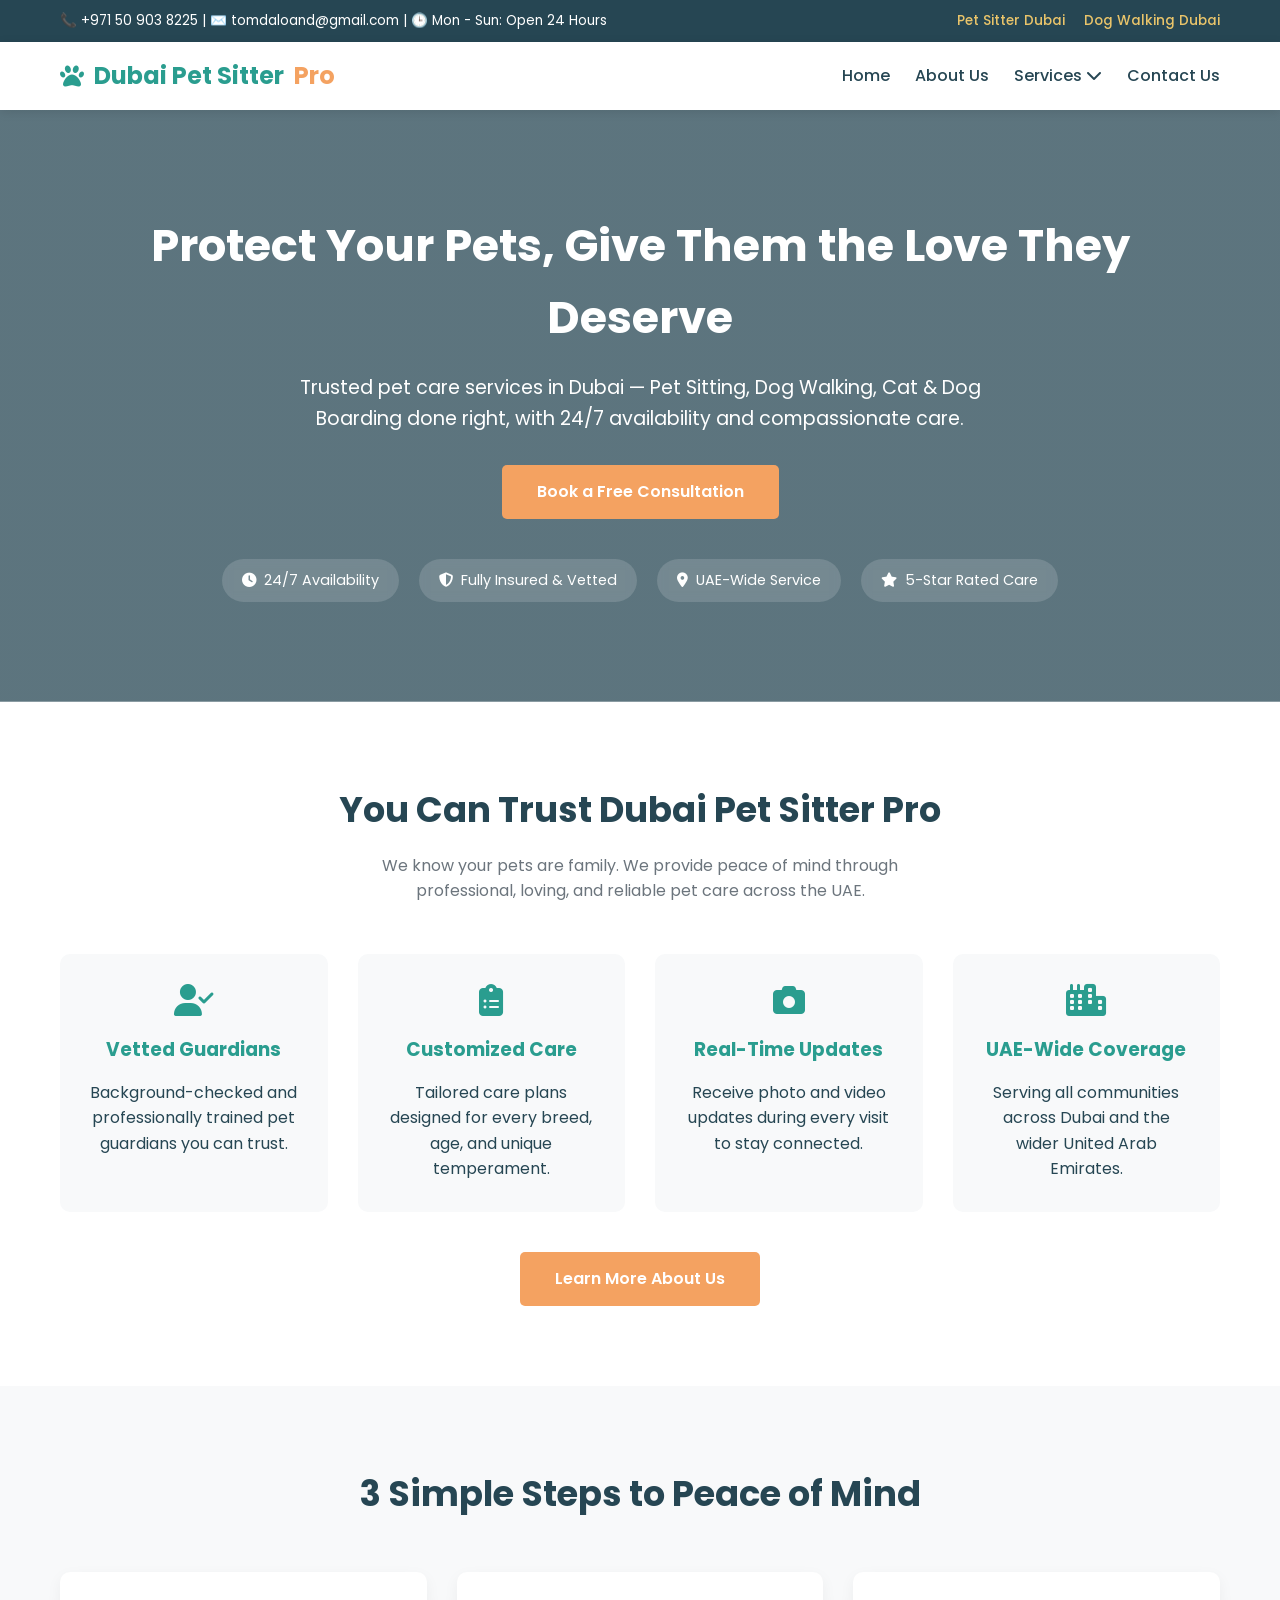
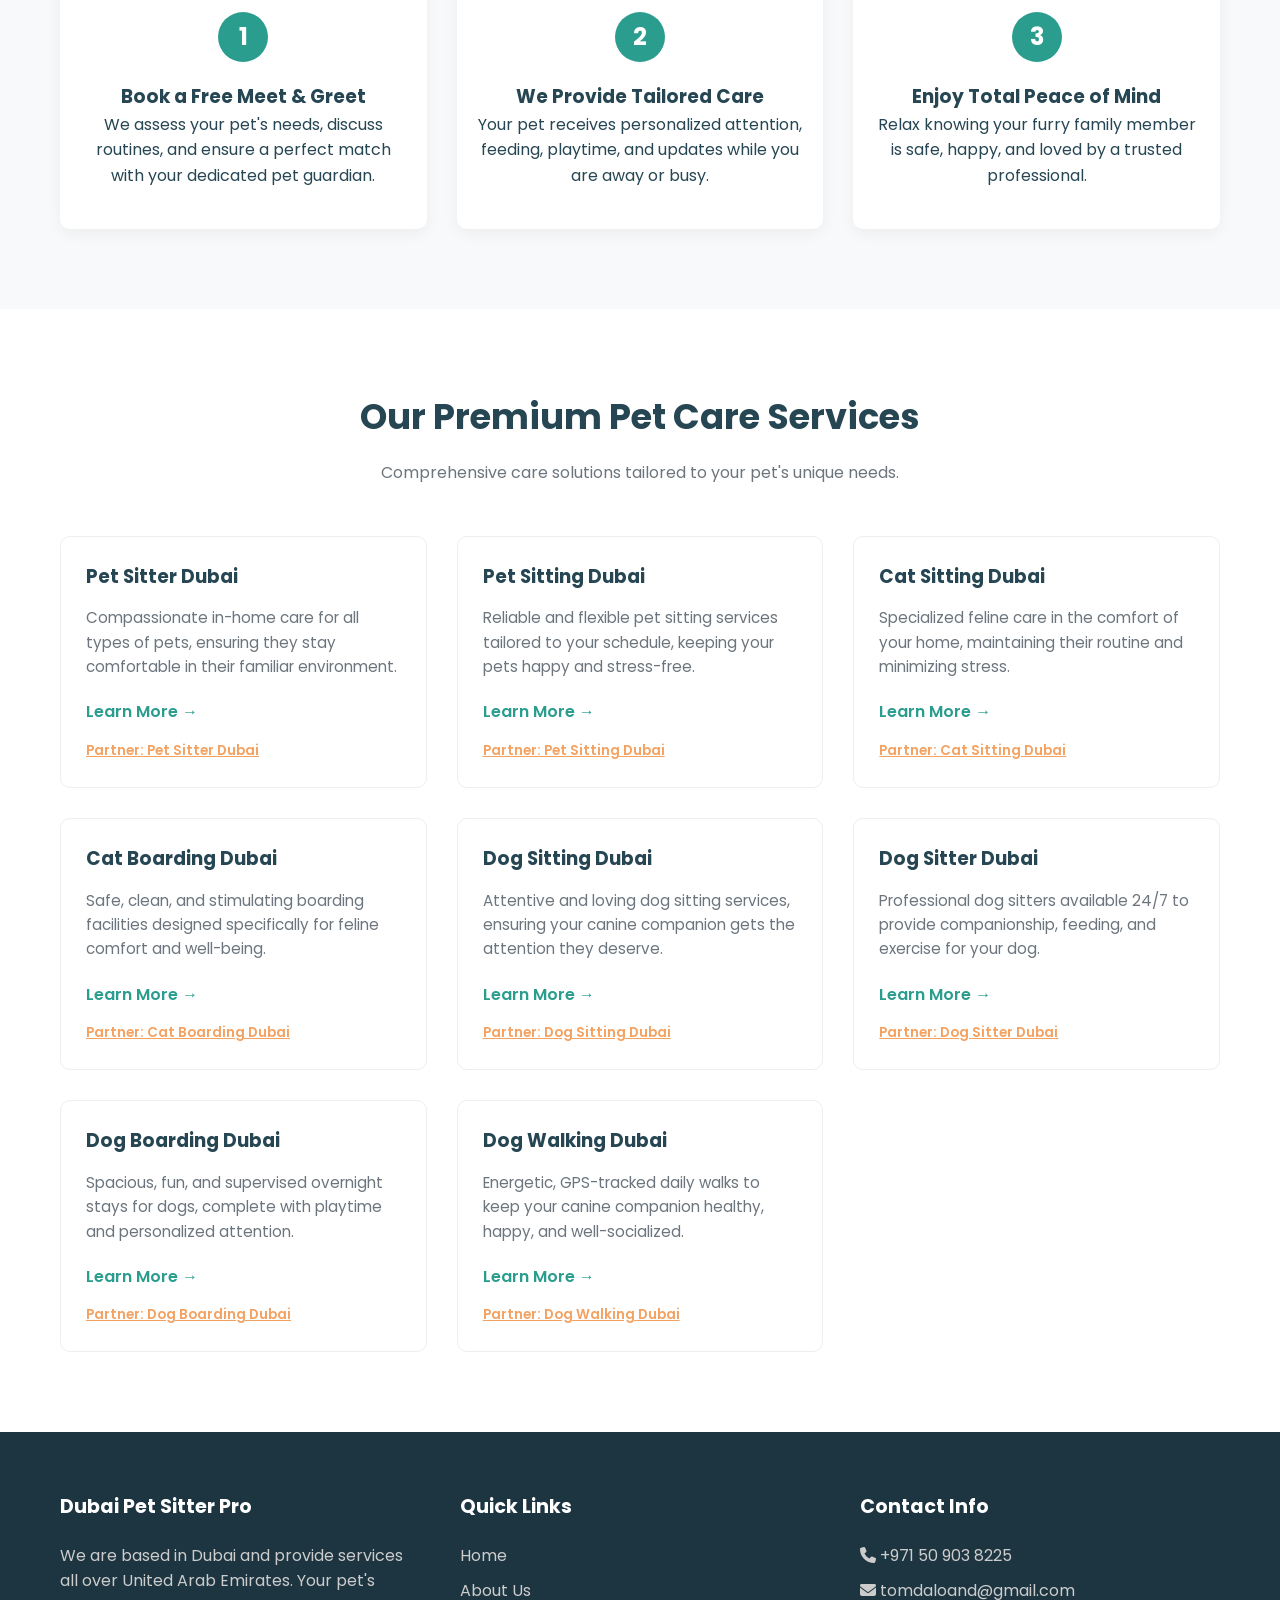
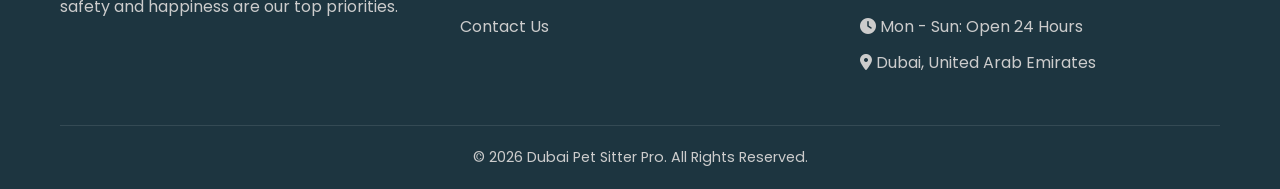
<file: index.html>
<!DOCTYPE html>
<html lang="en">
<head>
    <meta charset="UTF-8">
    <meta name="viewport" content="width=device-width, initial-scale=1.0">
    <title>Dubai Pet Sitter Pro | Trusted Pet Care Services in UAE</title>
    <meta name="description" content="Dubai Pet Sitter Pro offers 24/7 trusted pet sitting, dog walking, and pet boarding services across Dubai and the UAE. Book your free meet & greet today!">
    <link rel="stylesheet" href="style.css">
    <link href="https://fonts.googleapis.com/css2?family=Poppins:wght@300;400;500;600;700&display=swap" rel="stylesheet">
    <link rel="stylesheet" href="https://cdnjs.cloudflare.com/ajax/libs/font-awesome/6.4.0/css/all.min.css">
</head>
<body>
    <div class="top-bar">
        <div class="container">
            <span>📞 +971 50 903 8225 | ✉️ tomdaloand@gmail.com | 🕒 Mon - Sun: Open 24 Hours</span>
            <div>
                <a href="https://mypawland.com/pet-sitter-dubai/" target="_blank">Pet Sitter Dubai</a>
                <a href="https://mypawland.com/dog-walking-dubai/" target="_blank">Dog Walking Dubai</a>
            </div>
        </div>
    </div>

    <header>
        <div class="container">
            <a href="index.html" class="logo"><i class="fas fa-paw"></i> Dubai Pet Sitter <span>Pro</span></a>
            <nav>
                <ul>
                    <li><a href="index.html">Home</a></li>
                    <li><a href="about.html">About Us</a></li>
                    <li class="dropdown">
                        <a href="#">Services <i class="fas fa-chevron-down"></i></a>
                        <div class="dropdown-content">
                            <a href="pet-sitter-dubai.html">Pet Sitter Dubai</a>
                            <a href="pet-sitting-dubai.html">Pet Sitting Dubai</a>
                            <a href="cat-sitting-dubai.html">Cat Sitting Dubai</a>
                            <a href="cat-boarding-dubai.html">Cat Boarding Dubai</a>
                            <a href="dog-sitting-dubai.html">Dog Sitting Dubai</a>
                            <a href="dog-sitter-dubai.html">Dog Sitter Dubai</a>
                            <a href="dog-boarding-dubai.html">Dog Boarding Dubai</a>
                            <a href="dog-walking-dubai.html">Dog Walking Dubai</a>
                        </div>
                    </li>
                    <li><a href="contact.html">Contact Us</a></li>
                </ul>
            </nav>
        </div>
    </header>

    <section class="hero">
        <div class="container">
            <h1>Protect Your Pets, Give Them the Love They Deserve</h1>
            <p>Trusted pet care services in Dubai — Pet Sitting, Dog Walking, Cat & Dog Boarding done right, with 24/7 availability and compassionate care.</p>
            <a href="contact.html" class="btn">Book a Free Consultation</a>
            <div class="trust-badges">
                <div class="badge"><i class="fas fa-clock"></i> 24/7 Availability</div>
                <div class="badge"><i class="fas fa-shield-alt"></i> Fully Insured & Vetted</div>
                <div class="badge"><i class="fas fa-map-marker-alt"></i> UAE-Wide Service</div>
                <div class="badge"><i class="fas fa-star"></i> 5-Star Rated Care</div>
            </div>
        </div>
    </section>

    <section>
        <div class="container">
            <div class="section-title">
                <h2>You Can Trust Dubai Pet Sitter Pro</h2>
                <p>We know your pets are family. We provide peace of mind through professional, loving, and reliable <a href="https://www.google.com/maps?cid=1295278282866136295">pet care</a> across the UAE.</p>
            </div>
            <div class="features-grid">
                <div class="feature-card">
                    <i class="fas fa-user-check fa-2x" style="color: var(--primary-color);"></i>
                    <h3>Vetted Guardians</h3>
                    <p>Background-checked and professionally trained pet guardians you can trust.</p>
                </div>
                <div class="feature-card">
                    <i class="fas fa-clipboard-list fa-2x" style="color: var(--primary-color);"></i>
                    <h3>Customized Care</h3>
                    <p>Tailored care plans designed for every breed, age, and unique temperament.</p>
                </div>
                <div class="feature-card">
                    <i class="fas fa-camera fa-2x" style="color: var(--primary-color);"></i>
                    <h3>Real-Time Updates</h3>
                    <p>Receive photo and video updates during every visit to stay connected.</p>
                </div>
                <div class="feature-card">
                    <i class="fas fa-city fa-2x" style="color: var(--primary-color);"></i>
                    <h3>UAE-Wide Coverage</h3>
                    <p>Serving all communities across Dubai and the wider United Arab Emirates.</p>
                </div>
            </div>
            <div style="text-align: center; margin-top: 40px;">
                <a href="about.html" class="btn">Learn More About Us</a>
            </div>
        </div>
    </section>

    <section class="steps">
        <div class="container">
            <div class="section-title"><h2>3 Simple Steps to Peace of Mind</h2></div>
            <div class="steps-grid">
                <div class="step-card">
                    <div class="step-number">1</div>
                    <h3>Book a Free Meet & Greet</h3>
                    <p>We assess your pet's needs, discuss routines, and ensure a perfect match with your dedicated pet guardian.</p>
                </div>
                <div class="step-card">
                    <div class="step-number">2</div>
                    <h3>We Provide Tailored Care</h3>
                    <p>Your pet receives personalized attention, feeding, playtime, and updates while you are away or busy.</p>
                </div>
                <div class="step-card">
                    <div class="step-number">3</div>
                    <h3>Enjoy Total Peace of Mind</h3>
                    <p>Relax knowing your furry family member is safe, happy, and loved by a trusted professional.</p>
                </div>
            </div>
        </div>
    </section>

    <section>
        <div class="container">
            <div class="section-title">
                <h2>Our Premium Pet Care Services</h2>
                <p>Comprehensive care solutions tailored to your pet's unique needs.</p>
            </div>
            <div class="services-grid">
                <div class="service-card">
                    <div class="service-card-content">
                        <h3>Pet Sitter Dubai</h3>
                        <p>Compassionate in-home care for all types of pets, ensuring they stay comfortable in their familiar environment.</p>
                        <a href="pet-sitter-dubai.html" class="service-link">Learn More →</a>
                        <a href="https://mypawland.com/pet-sitter-dubai/" target="_blank" rel="dofollow" class="external-link">Partner: Pet Sitter Dubai</a>
                    </div>
                </div>
                <div class="service-card">
                    <div class="service-card-content">
                        <h3>Pet Sitting Dubai</h3>
                        <p>Reliable and flexible pet sitting services tailored to your schedule, keeping your pets happy and stress-free.</p>
                        <a href="pet-sitting-dubai.html" class="service-link">Learn More →</a>
                        <a href="https://mypawland.com/pet-sitting-dubai/" target="_blank" rel="dofollow" class="external-link">Partner: Pet Sitting Dubai</a>
                    </div>
                </div>
                <div class="service-card">
                    <div class="service-card-content">
                        <h3>Cat Sitting Dubai</h3>
                        <p>Specialized feline care in the comfort of your home, maintaining their routine and minimizing stress.</p>
                        <a href="cat-sitting-dubai.html" class="service-link">Learn More →</a>
                        <a href="https://mypawland.com/cat-sitting-dubai/" target="_blank" rel="dofollow" class="external-link">Partner: Cat Sitting Dubai</a>
                    </div>
                </div>
                <div class="service-card">
                    <div class="service-card-content">
                        <h3>Cat Boarding Dubai</h3>
                        <p>Safe, clean, and stimulating boarding facilities designed specifically for feline comfort and well-being.</p>
                        <a href="cat-boarding-dubai.html" class="service-link">Learn More →</a>
                        <a href="https://mypawland.com/cat-boarding-dubai/" target="_blank" rel="dofollow" class="external-link">Partner: Cat Boarding Dubai</a>
                    </div>
                </div>
                <div class="service-card">
                    <div class="service-card-content">
                        <h3>Dog Sitting Dubai</h3>
                        <p>Attentive and loving dog sitting services, ensuring your canine companion gets the attention they deserve.</p>
                        <a href="dog-sitting-dubai.html" class="service-link">Learn More →</a>
                        <a href="https://mypawland.com/dog-sitting-dubai/" target="_blank" rel="dofollow" class="external-link">Partner: Dog Sitting Dubai</a>
                    </div>
                </div>
                <div class="service-card">
                    <div class="service-card-content">
                        <h3>Dog Sitter Dubai</h3>
                        <p>Professional dog sitters available 24/7 to provide companionship, feeding, and exercise for your dog.</p>
                        <a href="dog-sitter-dubai.html" class="service-link">Learn More →</a>
                        <a href="https://mypawland.com/dog-sitter-dubai/" target="_blank" rel="dofollow" class="external-link">Partner: Dog Sitter Dubai</a>
                    </div>
                </div>
                <div class="service-card">
                    <div class="service-card-content">
                        <h3>Dog Boarding Dubai</h3>
                        <p>Spacious, fun, and supervised overnight stays for dogs, complete with playtime and personalized attention.</p>
                        <a href="dog-boarding-dubai.html" class="service-link">Learn More →</a>
                        <a href="https://mypawland.com/dog-boarding-dubai/" target="_blank" rel="dofollow" class="external-link">Partner: Dog Boarding Dubai</a>
                    </div>
                </div>
                <div class="service-card">
                    <div class="service-card-content">
                        <h3>Dog Walking Dubai</h3>
                        <p>Energetic, GPS-tracked daily walks to keep your canine companion healthy, happy, and well-socialized.</p>
                        <a href="dog-walking-dubai.html" class="service-link">Learn More →</a>
                        <a href="https://mypawland.com/dog-walking-dubai/" target="_blank" rel="dofollow" class="external-link">Partner: Dog Walking Dubai</a>
                    </div>
                </div>
            </div>
        </div>
    </section>

    <footer>
        <div class="container">
            <div class="footer-grid">
                <div class="footer-col">
                    <h4>Dubai Pet Sitter Pro</h4>
                    <p>We are based in Dubai and provide services all over United Arab Emirates. Your pet's safety and happiness are our top priorities.</p>
                </div>
                <div class="footer-col">
                    <h4>Quick Links</h4>
                    <ul>
                        <li><a href="index.html">Home</a></li>
                        <li><a href="about.html">About Us</a></li>
                        <li><a href="contact.html">Contact Us</a></li>
                    </ul>
                </div>
                <div class="footer-col">
                    <h4>Contact Info</h4>
                    <ul>
                        <li><i class="fas fa-phone"></i> +971 50 903 8225</li>
                        <li><i class="fas fa-envelope"></i> tomdaloand@gmail.com</li>
                        <li><i class="fas fa-clock"></i> Mon - Sun: Open 24 Hours</li>
                        <li><i class="fas fa-map-marker-alt"></i> Dubai, United Arab Emirates</li>
                    </ul>
                </div>
            </div>
            <div class="footer-bottom">
                <p>&copy; 2026 Dubai Pet Sitter Pro. All Rights Reserved.</p>
            </div>
        </div>
    </footer>
</body>
</html>
</file>
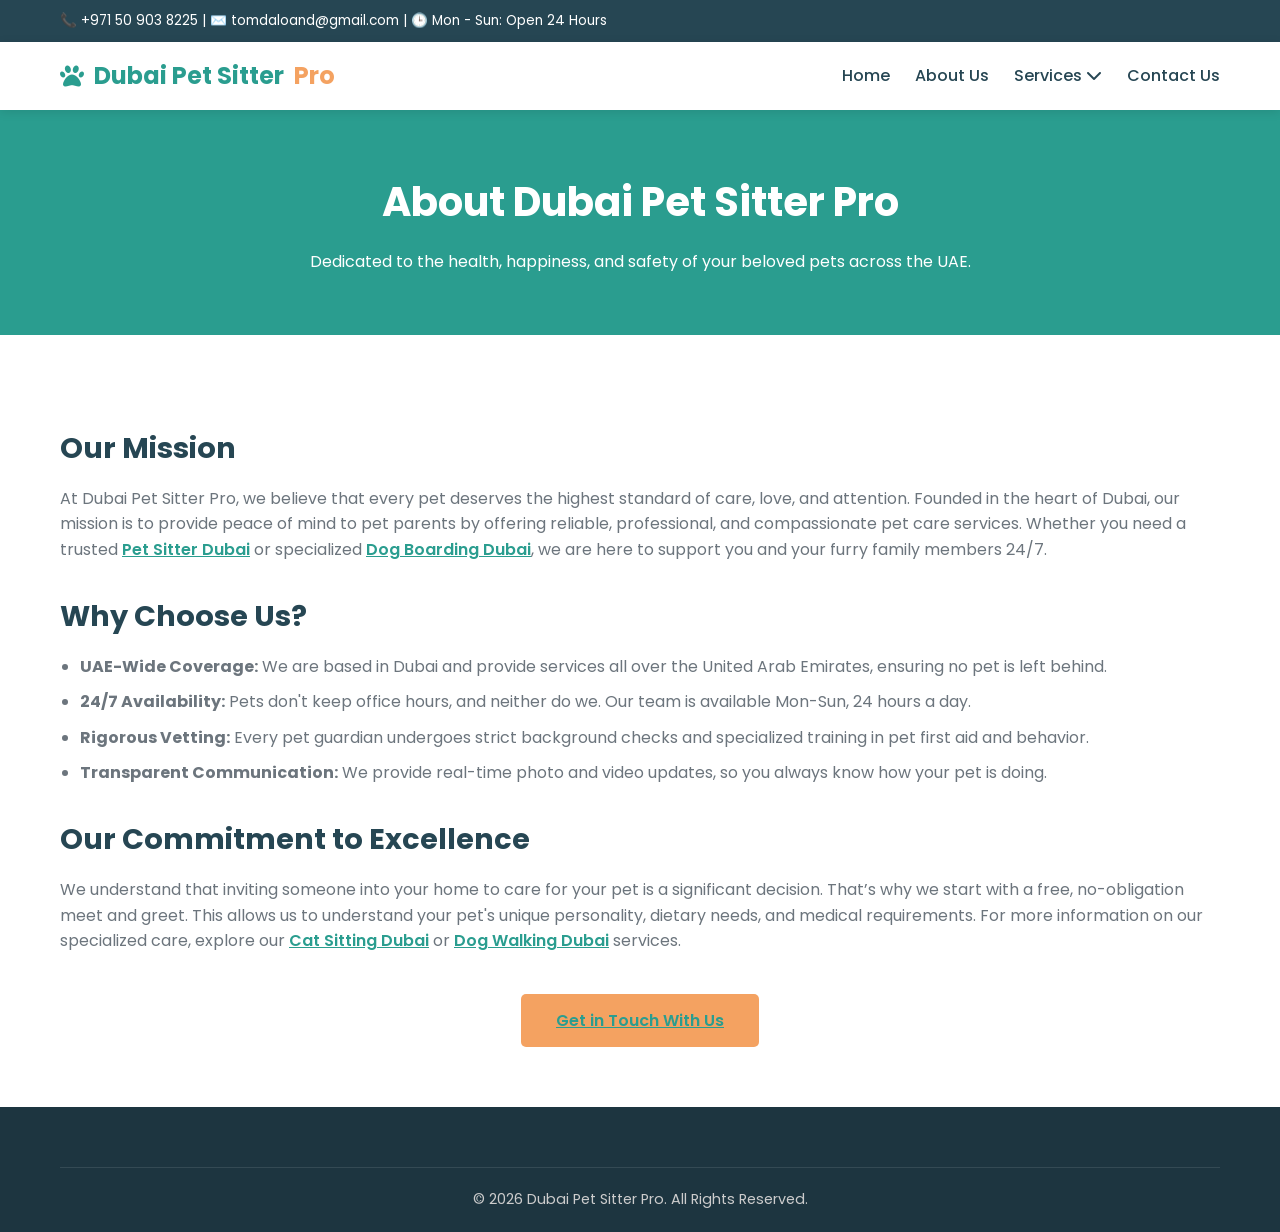
<file: about.html>
<!DOCTYPE html>
<html lang="en">
<head>
    <meta charset="UTF-8">
    <meta name="viewport" content="width=device-width, initial-scale=1.0">
    <title>About Us | Dubai Pet Sitter Pro</title>
    <meta name="description" content="Learn about Dubai Pet Sitter Pro, your trusted 24/7 pet care partner in the UAE. Dedicated to providing compassionate, professional pet sitting and boarding services.">
    <link rel="stylesheet" href="style.css">
    <link href="https://fonts.googleapis.com/css2?family=Poppins:wght@300;400;500;600;700&display=swap" rel="stylesheet">
    <link rel="stylesheet" href="https://cdnjs.cloudflare.com/ajax/libs/font-awesome/6.4.0/css/all.min.css">
</head>
<body>
    <!-- Include the exact same Top Bar, Header, and Footer from index.html here for consistency -->
    <div class="top-bar">
        <div class="container">
            <span>📞 +971 50 903 8225 | ✉️ tomdaloand@gmail.com | 🕒 Mon - Sun: Open 24 Hours</span>
        </div>
    </div>
    <header>
        <div class="container">
            <a href="index.html" class="logo"><i class="fas fa-paw"></i> Dubai Pet Sitter <span>Pro</span></a>
            <nav>
                <ul>
                    <li><a href="index.html">Home</a></li>
                    <li><a href="about.html">About Us</a></li>
                    <li class="dropdown">
                        <a href="#">Services <i class="fas fa-chevron-down"></i></a>
                        <div class="dropdown-content">
                            <a href="pet-sitter-dubai.html">Pet Sitter Dubai</a>
                            <a href="pet-sitting-dubai.html">Pet Sitting Dubai</a>
                            <a href="cat-sitting-dubai.html">Cat Sitting Dubai</a>
                            <a href="cat-boarding-dubai.html">Cat Boarding Dubai</a>
                            <a href="dog-sitting-dubai.html">Dog Sitting Dubai</a>
                            <a href="dog-sitter-dubai.html">Dog Sitter Dubai</a>
                            <a href="dog-boarding-dubai.html">Dog Boarding Dubai</a>
                            <a href="dog-walking-dubai.html">Dog Walking Dubai</a>
                        </div>
                    </li>
                    <li><a href="contact.html">Contact Us</a></li>
                </ul>
            </nav>
        </div>
    </header>

    <section class="service-hero">
        <div class="container">
            <h1>About Dubai Pet Sitter Pro</h1>
            <p>Dedicated to the health, happiness, and safety of your beloved pets across the UAE.</p>
        </div>
    </section>

    <section class="service-content">
        <div class="container">
            <h2>Our Mission</h2>
            <p>At Dubai Pet Sitter Pro, we believe that every pet deserves the highest standard of care, love, and attention. Founded in the heart of Dubai, our mission is to provide peace of mind to pet parents by offering reliable, professional, and compassionate pet care services. Whether you need a trusted <a href="pet-sitter-dubai.html">Pet Sitter Dubai</a> or specialized <a href="dog-boarding-dubai.html">Dog Boarding Dubai</a>, we are here to support you and your furry family members 24/7.</p>
            
            <h2>Why Choose Us?</h2>
            <ul>
                <li><strong>UAE-Wide Coverage:</strong> We are based in Dubai and provide services all over the United Arab Emirates, ensuring no pet is left behind.</li>
                <li><strong>24/7 Availability:</strong> Pets don't keep office hours, and neither do we. Our team is available Mon-Sun, 24 hours a day.</li>
                <li><strong>Rigorous Vetting:</strong> Every pet guardian undergoes strict background checks and specialized training in pet first aid and behavior.</li>
                <li><strong>Transparent Communication:</strong> We provide real-time photo and video updates, so you always know how your pet is doing.</li>
            </ul>

            <h2>Our Commitment to Excellence</h2>
            <p>We understand that inviting someone into your home to care for your pet is a significant decision. That’s why we start with a free, no-obligation meet and greet. This allows us to understand your pet's unique personality, dietary needs, and medical requirements. For more information on our specialized care, explore our <a href="cat-sitting-dubai.html">Cat Sitting Dubai</a> or <a href="dog-walking-dubai.html">Dog Walking Dubai</a> services.</p>
            
            <div style="text-align: center; margin-top: 40px;">
                <a href="contact.html" class="btn">Get in Touch With Us</a>
            </div>
        </div>
    </section>

    <!-- Include Footer from index.html here -->
    <footer>
        <div class="container">
            <div class="footer-bottom"><p>&copy; 2026 Dubai Pet Sitter Pro. All Rights Reserved.</p></div>
        </div>
    </footer>
</body>
</html>
</file>
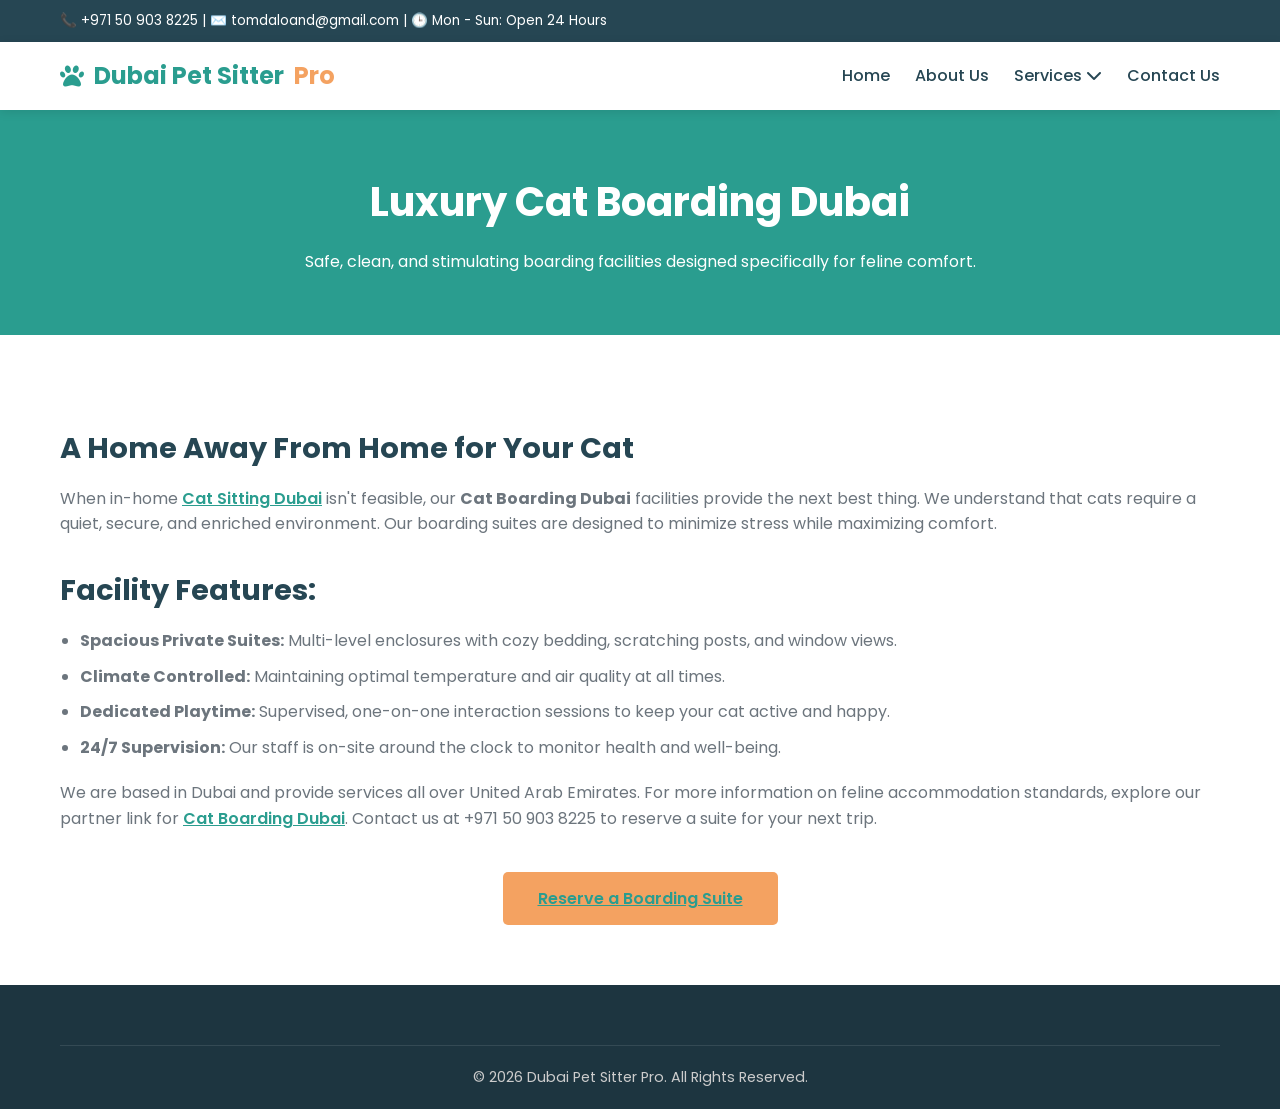
<file: cat-boarding-dubai.html>
<!DOCTYPE html>
<html lang="en">
<head>
    <meta charset="UTF-8">
    <meta name="viewport" content="width=device-width, initial-scale=1.0">
    <title>Premium Cat Boarding Dubai | Safe & Stimulating Feline Hotels</title>
    <meta name="description" content="Looking for safe cat boarding Dubai? Our facilities offer clean, spacious, and stimulating environments for your cat while you travel.">
    <link rel="stylesheet" href="style.css">
    <link href="https://fonts.googleapis.com/css2?family=Poppins:wght@300;400;500;600;700&display=swap" rel="stylesheet">
    <link rel="stylesheet" href="https://cdnjs.cloudflare.com/ajax/libs/font-awesome/6.4.0/css/all.min.css">
</head>
<body>
    <div class="top-bar"><div class="container"><span>📞 +971 50 903 8225 | ✉️ tomdaloand@gmail.com | 🕒 Mon - Sun: Open 24 Hours</span></div></div>
    <header>
        <div class="container">
            <a href="index.html" class="logo"><i class="fas fa-paw"></i> Dubai Pet Sitter <span>Pro</span></a>
            <nav><ul>
                <li><a href="index.html">Home</a></li><li><a href="about.html">About Us</a></li>
                <li class="dropdown"><a href="#">Services <i class="fas fa-chevron-down"></i></a>
                    <div class="dropdown-content">
                        <a href="pet-sitter-dubai.html">Pet Sitter Dubai</a><a href="pet-sitting-dubai.html">Pet Sitting Dubai</a>
                        <a href="cat-sitting-dubai.html">Cat Sitting Dubai</a><a href="cat-boarding-dubai.html">Cat Boarding Dubai</a>
                        <a href="dog-sitting-dubai.html">Dog Sitting Dubai</a><a href="dog-sitter-dubai.html">Dog Sitter Dubai</a>
                        <a href="dog-boarding-dubai.html">Dog Boarding Dubai</a><a href="dog-walking-dubai.html">Dog Walking Dubai</a>
                    </div>
                </li>
                <li><a href="contact.html">Contact Us</a></li>
            </ul></nav>
        </div>
    </header>

    <section class="service-hero"><div class="container"><h1>Luxury Cat Boarding Dubai</h1><p>Safe, clean, and stimulating boarding facilities designed specifically for feline comfort.</p></div></section>

    <section class="service-content">
        <div class="container">
            <h2>A Home Away From Home for Your Cat</h2>
            <p>When in-home <a href="cat-sitting-dubai.html">Cat Sitting Dubai</a> isn't feasible, our <strong>Cat Boarding Dubai</strong> facilities provide the next best thing. We understand that cats require a quiet, secure, and enriched environment. Our boarding suites are designed to minimize stress while maximizing comfort.</p>
            
            <h2>Facility Features:</h2>
            <ul>
                <li><strong>Spacious Private Suites:</strong> Multi-level enclosures with cozy bedding, scratching posts, and window views.</li>
                <li><strong>Climate Controlled:</strong> Maintaining optimal temperature and air quality at all times.</li>
                <li><strong>Dedicated Playtime:</strong> Supervised, one-on-one interaction sessions to keep your cat active and happy.</li>
                <li><strong>24/7 Supervision:</strong> Our staff is on-site around the clock to monitor health and well-being.</li>
            </ul>

            <p>We are based in Dubai and provide services all over United Arab Emirates. For more information on feline accommodation standards, explore our partner link for <a href="https://mypawland.com/cat-boarding-dubai/" target="_blank" rel="dofollow">Cat Boarding Dubai</a>. Contact us at +971 50 903 8225 to reserve a suite for your next trip.</p>
            
            <div style="text-align: center; margin-top: 40px;"><a href="contact.html" class="btn">Reserve a Boarding Suite</a></div>
        </div>
    </section>

    <footer><div class="container"><div class="footer-bottom"><p>&copy; 2026 Dubai Pet Sitter Pro. All Rights Reserved.</p></div></div></footer>
</body>
</html>
</file>
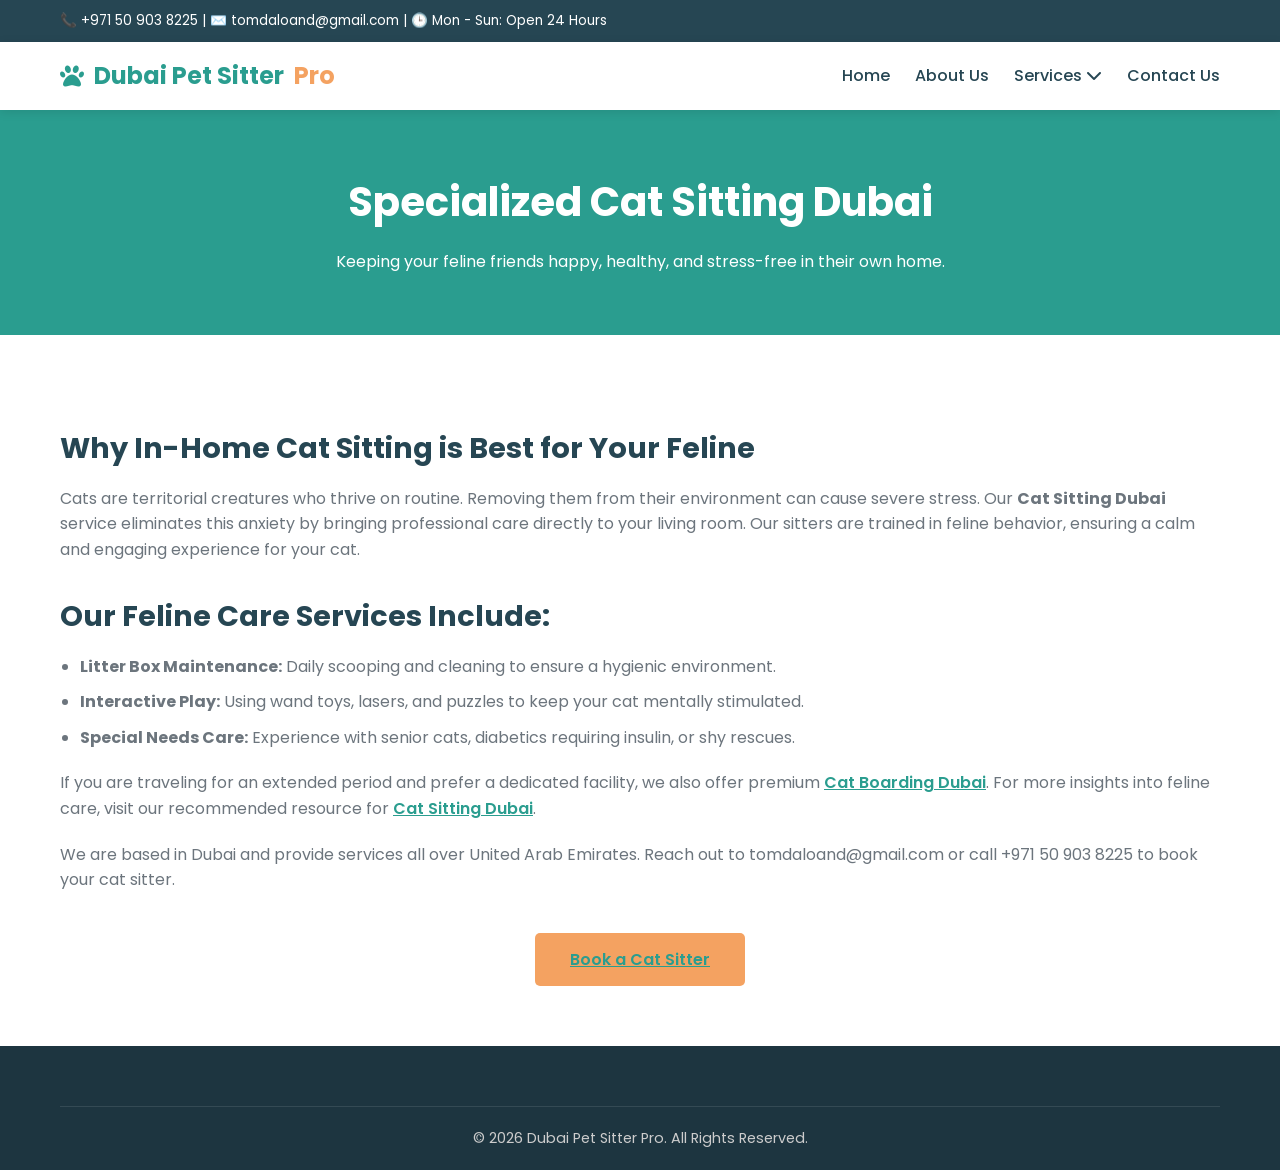
<file: cat-sitting-dubai.html>
<!DOCTYPE html>
<html lang="en">
<head>
    <meta charset="UTF-8">
    <meta name="viewport" content="width=device-width, initial-scale=1.0">
    <title>Expert Cat Sitting Dubai | In-Home Feline Care</title>
    <meta name="description" content="Professional cat sitting Dubai services. We provide stress-free, in-home care for your cats, maintaining their routine while you are away.">
    <link rel="stylesheet" href="style.css">
    <link href="https://fonts.googleapis.com/css2?family=Poppins:wght@300;400;500;600;700&display=swap" rel="stylesheet">
    <link rel="stylesheet" href="https://cdnjs.cloudflare.com/ajax/libs/font-awesome/6.4.0/css/all.min.css">
</head>
<body>
    <div class="top-bar"><div class="container"><span>📞 +971 50 903 8225 | ✉️ tomdaloand@gmail.com | 🕒 Mon - Sun: Open 24 Hours</span></div></div>
    <header>
        <div class="container">
            <a href="index.html" class="logo"><i class="fas fa-paw"></i> Dubai Pet Sitter <span>Pro</span></a>
            <nav><ul>
                <li><a href="index.html">Home</a></li><li><a href="about.html">About Us</a></li>
                <li class="dropdown"><a href="#">Services <i class="fas fa-chevron-down"></i></a>
                    <div class="dropdown-content">
                        <a href="pet-sitter-dubai.html">Pet Sitter Dubai</a><a href="pet-sitting-dubai.html">Pet Sitting Dubai</a>
                        <a href="cat-sitting-dubai.html">Cat Sitting Dubai</a><a href="cat-boarding-dubai.html">Cat Boarding Dubai</a>
                        <a href="dog-sitting-dubai.html">Dog Sitting Dubai</a><a href="dog-sitter-dubai.html">Dog Sitter Dubai</a>
                        <a href="dog-boarding-dubai.html">Dog Boarding Dubai</a><a href="dog-walking-dubai.html">Dog Walking Dubai</a>
                    </div>
                </li>
                <li><a href="contact.html">Contact Us</a></li>
            </ul></nav>
        </div>
    </header>

    <section class="service-hero"><div class="container"><h1>Specialized Cat Sitting Dubai</h1><p>Keeping your feline friends happy, healthy, and stress-free in their own home.</p></div></section>

    <section class="service-content">
        <div class="container">
            <h2>Why In-Home Cat Sitting is Best for Your Feline</h2>
            <p>Cats are territorial creatures who thrive on routine. Removing them from their environment can cause severe stress. Our <strong>Cat Sitting Dubai</strong> service eliminates this anxiety by bringing professional care directly to your living room. Our sitters are trained in feline behavior, ensuring a calm and engaging experience for your cat.</p>
            
            <h2>Our Feline Care Services Include:</h2>
            <ul>
                <li><strong>Litter Box Maintenance:</strong> Daily scooping and cleaning to ensure a hygienic environment.</li>
                <li><strong>Interactive Play:</strong> Using wand toys, lasers, and puzzles to keep your cat mentally stimulated.</li>
                <li><strong>Special Needs Care:</strong> Experience with senior cats, diabetics requiring insulin, or shy rescues.</li>
            </ul>

            <p>If you are traveling for an extended period and prefer a dedicated facility, we also offer premium <a href="cat-boarding-dubai.html">Cat Boarding Dubai</a>. For more insights into feline care, visit our recommended resource for <a href="https://mypawland.com/cat-sitting-dubai/" target="_blank" rel="dofollow">Cat Sitting Dubai</a>.</p>

            <p>We are based in Dubai and provide services all over United Arab Emirates. Reach out to tomdaloand@gmail.com or call +971 50 903 8225 to book your cat sitter.</p>
            
            <div style="text-align: center; margin-top: 40px;"><a href="contact.html" class="btn">Book a Cat Sitter</a></div>
        </div>
    </section>

    <footer><div class="container"><div class="footer-bottom"><p>&copy; 2026 Dubai Pet Sitter Pro. All Rights Reserved.</p></div></div></footer>
</body>
</html>
</file>
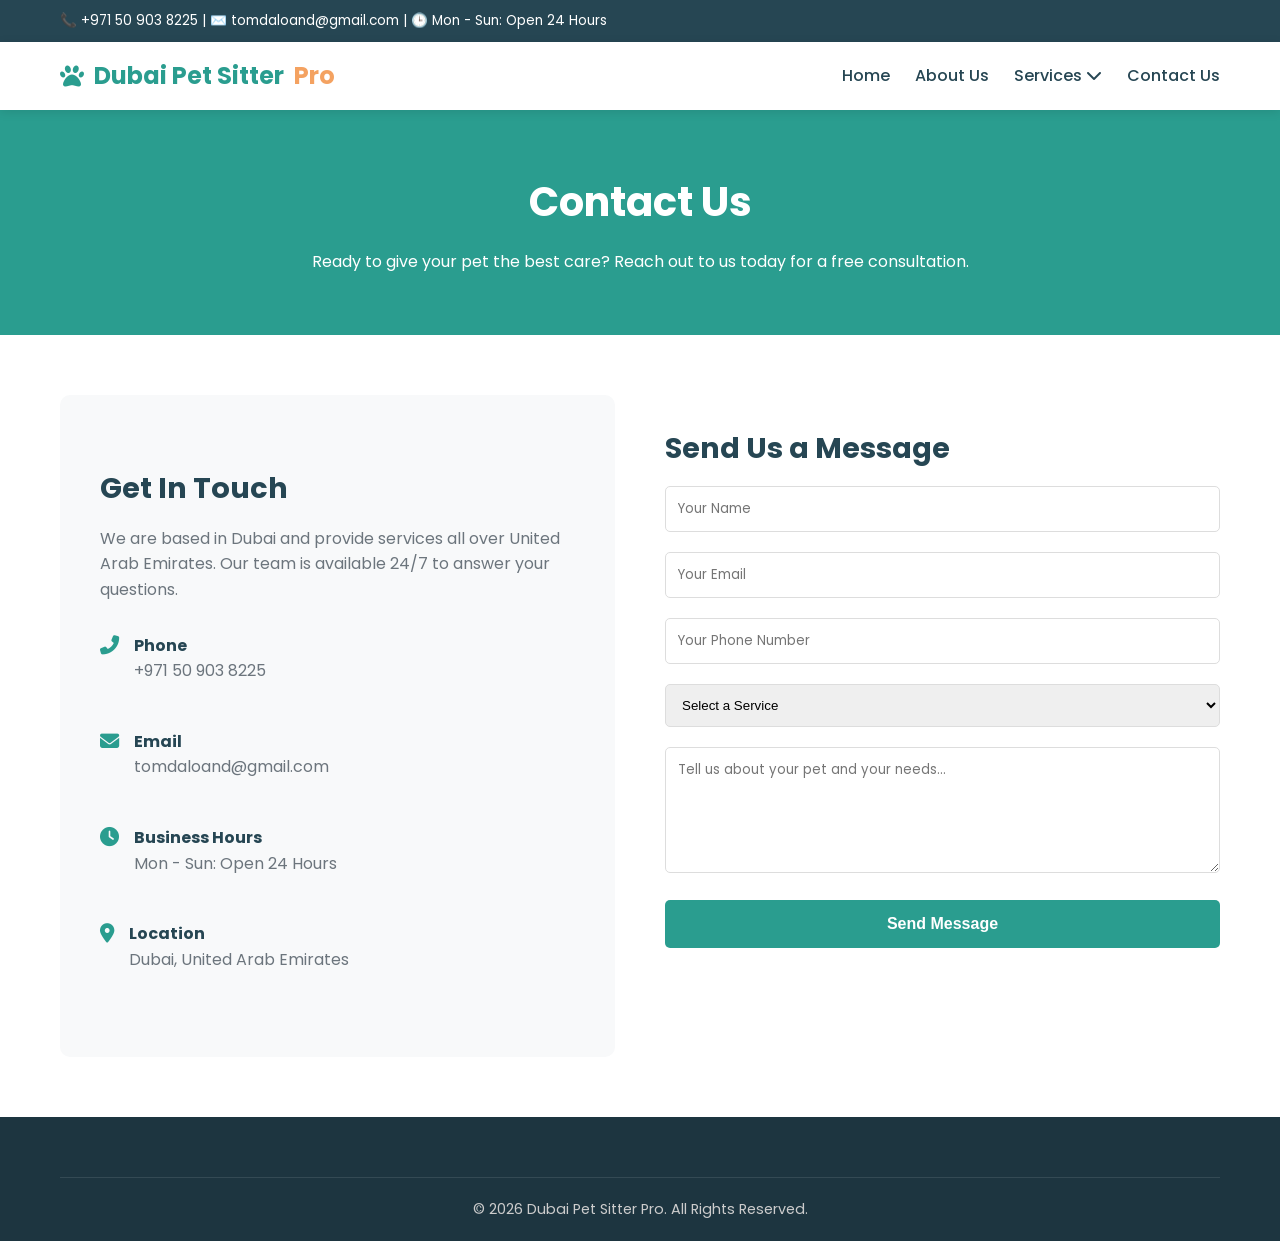
<file: contact.html>
<!DOCTYPE html>
<html lang="en">
<head>
    <meta charset="UTF-8">
    <meta name="viewport" content="width=device-width, initial-scale=1.0">
    <title>Contact Us | Dubai Pet Sitter Pro</title>
    <meta name="description" content="Contact Dubai Pet Sitter Pro for 24/7 pet care services in Dubai and the UAE. Call +971 50 903 8225 or email us to book your free pet care consultation.">
    <link rel="stylesheet" href="style.css">
    <link href="https://fonts.googleapis.com/css2?family=Poppins:wght@300;400;500;600;700&display=swap" rel="stylesheet">
    <link rel="stylesheet" href="https://cdnjs.cloudflare.com/ajax/libs/font-awesome/6.4.0/css/all.min.css">
</head>
<body>
    <div class="top-bar">
        <div class="container">
            <span>📞 +971 50 903 8225 | ✉️ tomdaloand@gmail.com | 🕒 Mon - Sun: Open 24 Hours</span>
        </div>
    </div>
    <header>
        <div class="container">
            <a href="index.html" class="logo"><i class="fas fa-paw"></i> Dubai Pet Sitter <span>Pro</span></a>
            <nav>
                <ul>
                    <li><a href="index.html">Home</a></li>
                    <li><a href="about.html">About Us</a></li>
                    <li class="dropdown">
                        <a href="#">Services <i class="fas fa-chevron-down"></i></a>
                        <div class="dropdown-content">
                            <a href="pet-sitter-dubai.html">Pet Sitter Dubai</a>
                            <a href="pet-sitting-dubai.html">Pet Sitting Dubai</a>
                            <a href="cat-sitting-dubai.html">Cat Sitting Dubai</a>
                            <a href="cat-boarding-dubai.html">Cat Boarding Dubai</a>
                            <a href="dog-sitting-dubai.html">Dog Sitting Dubai</a>
                            <a href="dog-sitter-dubai.html">Dog Sitter Dubai</a>
                            <a href="dog-boarding-dubai.html">Dog Boarding Dubai</a>
                            <a href="dog-walking-dubai.html">Dog Walking Dubai</a>
                        </div>
                    </li>
                    <li><a href="contact.html">Contact Us</a></li>
                </ul>
            </nav>
        </div>
    </header>

    <section class="service-hero">
        <div class="container">
            <h1>Contact Us</h1>
            <p>Ready to give your pet the best care? Reach out to us today for a free consultation.</p>
        </div>
    </section>

    <section class="service-content">
        <div class="container">
            <div class="contact-wrapper">
                <div class="contact-info-box">
                    <h2>Get In Touch</h2>
                    <p style="margin-bottom: 30px;">We are based in Dubai and provide services all over United Arab Emirates. Our team is available 24/7 to answer your questions.</p>
                    
                    <div class="contact-item">
                        <i class="fas fa-phone-alt"></i>
                        <div>
                            <h4>Phone</h4>
                            <p>+971 50 903 8225</p>
                        </div>
                    </div>
                    <div class="contact-item">
                        <i class="fas fa-envelope"></i>
                        <div>
                            <h4>Email</h4>
                            <p>tomdaloand@gmail.com</p>
                        </div>
                    </div>
                    <div class="contact-item">
                        <i class="fas fa-clock"></i>
                        <div>
                            <h4>Business Hours</h4>
                            <p>Mon - Sun: Open 24 Hours</p>
                        </div>
                    </div>
                    <div class="contact-item">
                        <i class="fas fa-map-marker-alt"></i>
                        <div>
                            <h4>Location</h4>
                            <p>Dubai, United Arab Emirates</p>
                        </div>
                    </div>
                </div>

                <div class="contact-form-box">
                    <h2>Send Us a Message</h2>
                    <form class="contact-form">
                        <input type="text" placeholder="Your Name" required>
                        <input type="email" placeholder="Your Email" required>
                        <input type="tel" placeholder="Your Phone Number">
                        <select style="width: 100%; padding: 12px; margin-bottom: 20px; border: 1px solid #ddd; border-radius: 5px;">
                            <option value="">Select a Service</option>
                            <option value="pet-sitter">Pet Sitter Dubai</option>
                            <option value="dog-walking">Dog Walking Dubai</option>
                            <option value="cat-sitting">Cat Sitting Dubai</option>
                            <option value="other">Other</option>
                        </select>
                        <textarea rows="5" placeholder="Tell us about your pet and your needs..." required></textarea>
                        <button type="submit">Send Message</button>
                    </form>
                </div>
            </div>
        </div>
    </section>

    <footer>
        <div class="container">
            <div class="footer-bottom"><p>&copy; 2026 Dubai Pet Sitter Pro. All Rights Reserved.</p></div>
        </div>
    </footer>
</body>
</html>
</file>
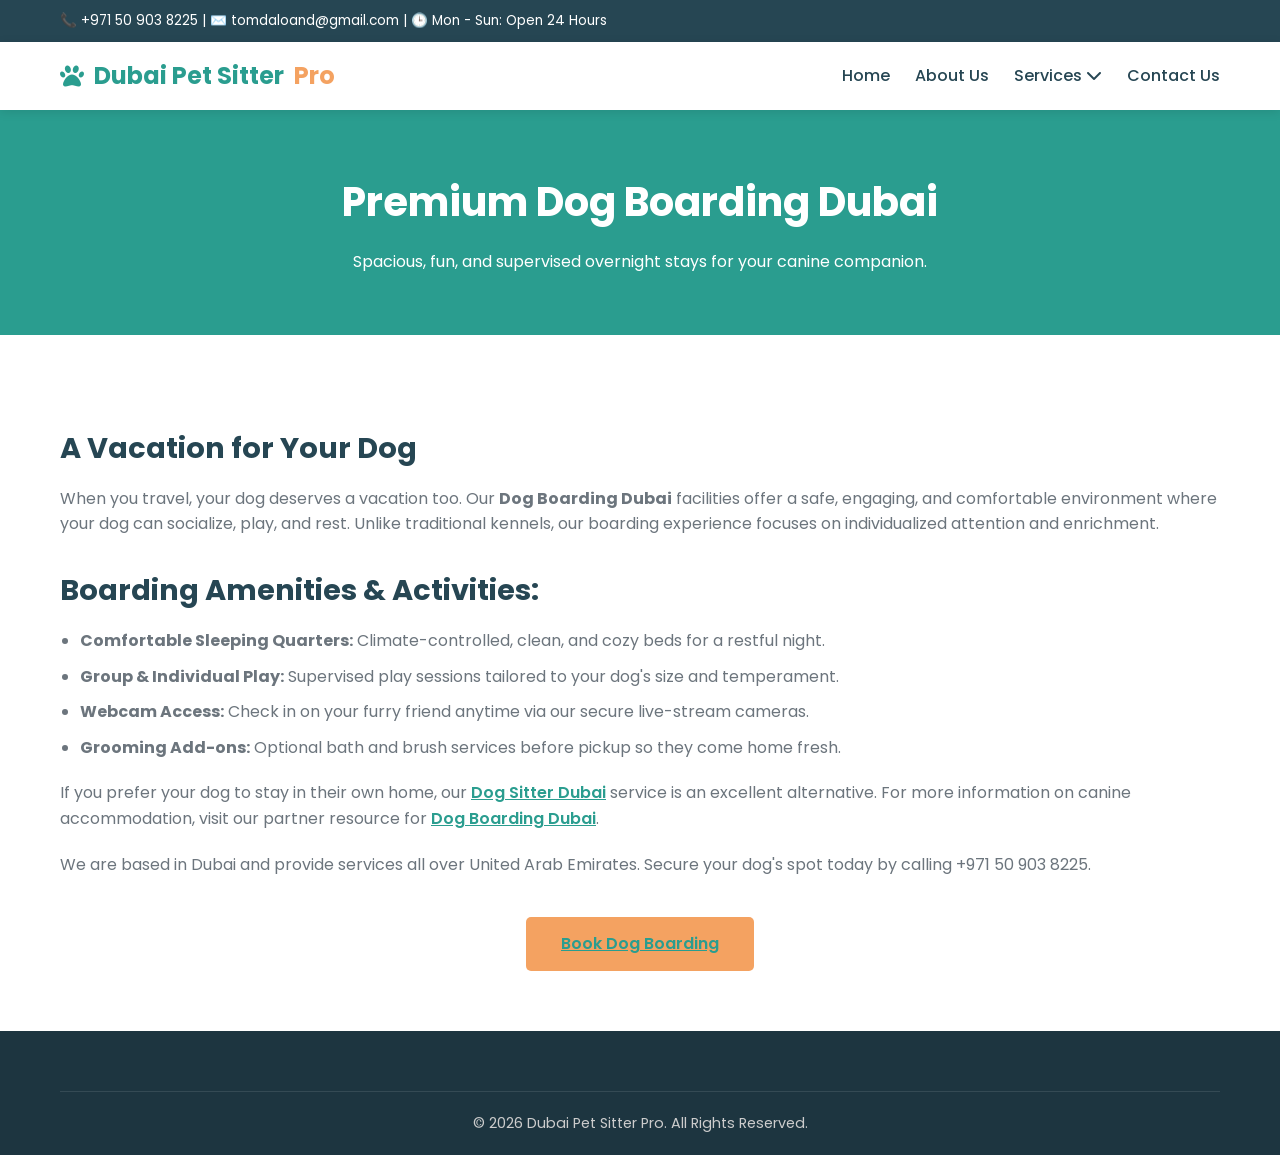
<file: dog-boarding-dubai.html>
<!DOCTYPE html>
<html lang="en">
<head>
    <meta charset="UTF-8">
    <meta name="viewport" content="width=device-width, initial-scale=1.0">
    <title>Safe Dog Boarding Dubai | Premium Overnight Dog Care</title>
    <meta name="description" content="Premium dog boarding Dubai services. Spacious, fun, and supervised overnight stays for dogs, complete with playtime and personalized attention.">
    <link rel="stylesheet" href="style.css">
    <link href="https://fonts.googleapis.com/css2?family=Poppins:wght@300;400;500;600;700&display=swap" rel="stylesheet">
    <link rel="stylesheet" href="https://cdnjs.cloudflare.com/ajax/libs/font-awesome/6.4.0/css/all.min.css">
</head>
<body>
    <div class="top-bar"><div class="container"><span>📞 +971 50 903 8225 | ✉️ tomdaloand@gmail.com | 🕒 Mon - Sun: Open 24 Hours</span></div></div>
    <header>
        <div class="container">
            <a href="index.html" class="logo"><i class="fas fa-paw"></i> Dubai Pet Sitter <span>Pro</span></a>
            <nav><ul>
                <li><a href="index.html">Home</a></li><li><a href="about.html">About Us</a></li>
                <li class="dropdown"><a href="#">Services <i class="fas fa-chevron-down"></i></a>
                    <div class="dropdown-content">
                        <a href="pet-sitter-dubai.html">Pet Sitter Dubai</a><a href="pet-sitting-dubai.html">Pet Sitting Dubai</a>
                        <a href="cat-sitting-dubai.html">Cat Sitting Dubai</a><a href="cat-boarding-dubai.html">Cat Boarding Dubai</a>
                        <a href="dog-sitting-dubai.html">Dog Sitting Dubai</a><a href="dog-sitter-dubai.html">Dog Sitter Dubai</a>
                        <a href="dog-boarding-dubai.html">Dog Boarding Dubai</a><a href="dog-walking-dubai.html">Dog Walking Dubai</a>
                    </div>
                </li>
                <li><a href="contact.html">Contact Us</a></li>
            </ul></nav>
        </div>
    </header>

    <section class="service-hero"><div class="container"><h1>Premium Dog Boarding Dubai</h1><p>Spacious, fun, and supervised overnight stays for your canine companion.</p></div></section>

    <section class="service-content">
        <div class="container">
            <h2>A Vacation for Your Dog</h2>
            <p>When you travel, your dog deserves a vacation too. Our <strong>Dog Boarding Dubai</strong> facilities offer a safe, engaging, and comfortable environment where your dog can socialize, play, and rest. Unlike traditional kennels, our boarding experience focuses on individualized attention and enrichment.</p>
            
            <h2>Boarding Amenities & Activities:</h2>
            <ul>
                <li><strong>Comfortable Sleeping Quarters:</strong> Climate-controlled, clean, and cozy beds for a restful night.</li>
                <li><strong>Group & Individual Play:</strong> Supervised play sessions tailored to your dog's size and temperament.</li>
                <li><strong>Webcam Access:</strong> Check in on your furry friend anytime via our secure live-stream cameras.</li>
                <li><strong>Grooming Add-ons:</strong> Optional bath and brush services before pickup so they come home fresh.</li>
            </ul>

            <p>If you prefer your dog to stay in their own home, our <a href="dog-sitter-dubai.html">Dog Sitter Dubai</a> service is an excellent alternative. For more information on canine accommodation, visit our partner resource for <a href="https://mypawland.com/dog-boarding-dubai/" target="_blank" rel="dofollow">Dog Boarding Dubai</a>.</p>

            <p>We are based in Dubai and provide services all over United Arab Emirates. Secure your dog's spot today by calling +971 50 903 8225.</p>
            
            <div style="text-align: center; margin-top: 40px;"><a href="contact.html" class="btn">Book Dog Boarding</a></div>
        </div>
    </section>

    <footer><div class="container"><div class="footer-bottom"><p>&copy; 2026 Dubai Pet Sitter Pro. All Rights Reserved.</p></div></div></footer>
</body>
</html>
</file>
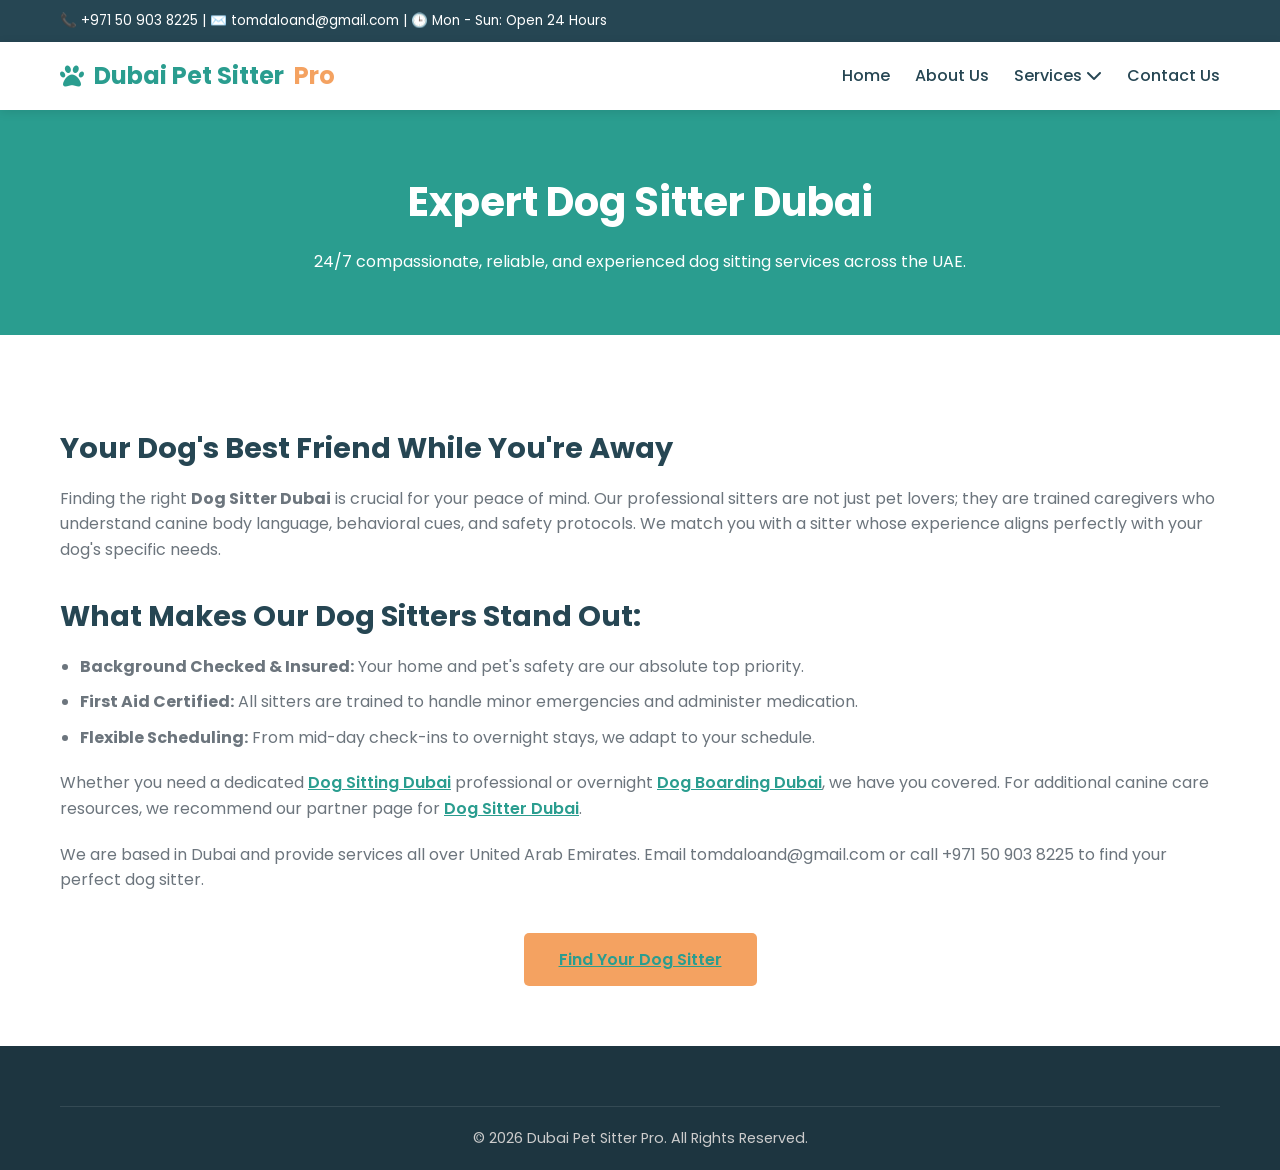
<file: dog-sitter-dubai.html>
<!DOCTYPE html>
<html lang="en">
<head>
    <meta charset="UTF-8">
    <meta name="viewport" content="width=device-width, initial-scale=1.0">
    <title>Professional Dog Sitter Dubai | 24/7 Canine Companionship</title>
    <meta name="description" content="Hire a professional dog sitter Dubai. We offer 24/7 compassionate, reliable, and experienced dog sitting services across the UAE.">
    <link rel="stylesheet" href="style.css">
    <link href="https://fonts.googleapis.com/css2?family=Poppins:wght@300;400;500;600;700&display=swap" rel="stylesheet">
    <link rel="stylesheet" href="https://cdnjs.cloudflare.com/ajax/libs/font-awesome/6.4.0/css/all.min.css">
</head>
<body>
    <div class="top-bar"><div class="container"><span>📞 +971 50 903 8225 | ✉️ tomdaloand@gmail.com | 🕒 Mon - Sun: Open 24 Hours</span></div></div>
    <header>
        <div class="container">
            <a href="index.html" class="logo"><i class="fas fa-paw"></i> Dubai Pet Sitter <span>Pro</span></a>
            <nav><ul>
                <li><a href="index.html">Home</a></li><li><a href="about.html">About Us</a></li>
                <li class="dropdown"><a href="#">Services <i class="fas fa-chevron-down"></i></a>
                    <div class="dropdown-content">
                        <a href="pet-sitter-dubai.html">Pet Sitter Dubai</a><a href="pet-sitting-dubai.html">Pet Sitting Dubai</a>
                        <a href="cat-sitting-dubai.html">Cat Sitting Dubai</a><a href="cat-boarding-dubai.html">Cat Boarding Dubai</a>
                        <a href="dog-sitting-dubai.html">Dog Sitting Dubai</a><a href="dog-sitter-dubai.html">Dog Sitter Dubai</a>
                        <a href="dog-boarding-dubai.html">Dog Boarding Dubai</a><a href="dog-walking-dubai.html">Dog Walking Dubai</a>
                    </div>
                </li>
                <li><a href="contact.html">Contact Us</a></li>
            </ul></nav>
        </div>
    </header>

    <section class="service-hero"><div class="container"><h1>Expert Dog Sitter Dubai</h1><p>24/7 compassionate, reliable, and experienced dog sitting services across the UAE.</p></div></section>

    <section class="service-content">
        <div class="container">
            <h2>Your Dog's Best Friend While You're Away</h2>
            <p>Finding the right <strong>Dog Sitter Dubai</strong> is crucial for your peace of mind. Our professional sitters are not just pet lovers; they are trained caregivers who understand canine body language, behavioral cues, and safety protocols. We match you with a sitter whose experience aligns perfectly with your dog's specific needs.</p>
            
            <h2>What Makes Our Dog Sitters Stand Out:</h2>
            <ul>
                <li><strong>Background Checked & Insured:</strong> Your home and pet's safety are our absolute top priority.</li>
                <li><strong>First Aid Certified:</strong> All sitters are trained to handle minor emergencies and administer medication.</li>
                <li><strong>Flexible Scheduling:</strong> From mid-day check-ins to overnight stays, we adapt to your schedule.</li>
            </ul>

            <p>Whether you need a dedicated <a href="dog-sitting-dubai.html">Dog Sitting Dubai</a> professional or overnight <a href="dog-boarding-dubai.html">Dog Boarding Dubai</a>, we have you covered. For additional canine care resources, we recommend our partner page for <a href="https://mypawland.com/dog-sitter-dubai/" target="_blank" rel="dofollow">Dog Sitter Dubai</a>.</p>

            <p>We are based in Dubai and provide services all over United Arab Emirates. Email tomdaloand@gmail.com or call +971 50 903 8225 to find your perfect dog sitter.</p>
            
            <div style="text-align: center; margin-top: 40px;"><a href="contact.html" class="btn">Find Your Dog Sitter</a></div>
        </div>
    </section>

    <footer><div class="container"><div class="footer-bottom"><p>&copy; 2026 Dubai Pet Sitter Pro. All Rights Reserved.</p></div></div></footer>
</body>
</html>
</file>
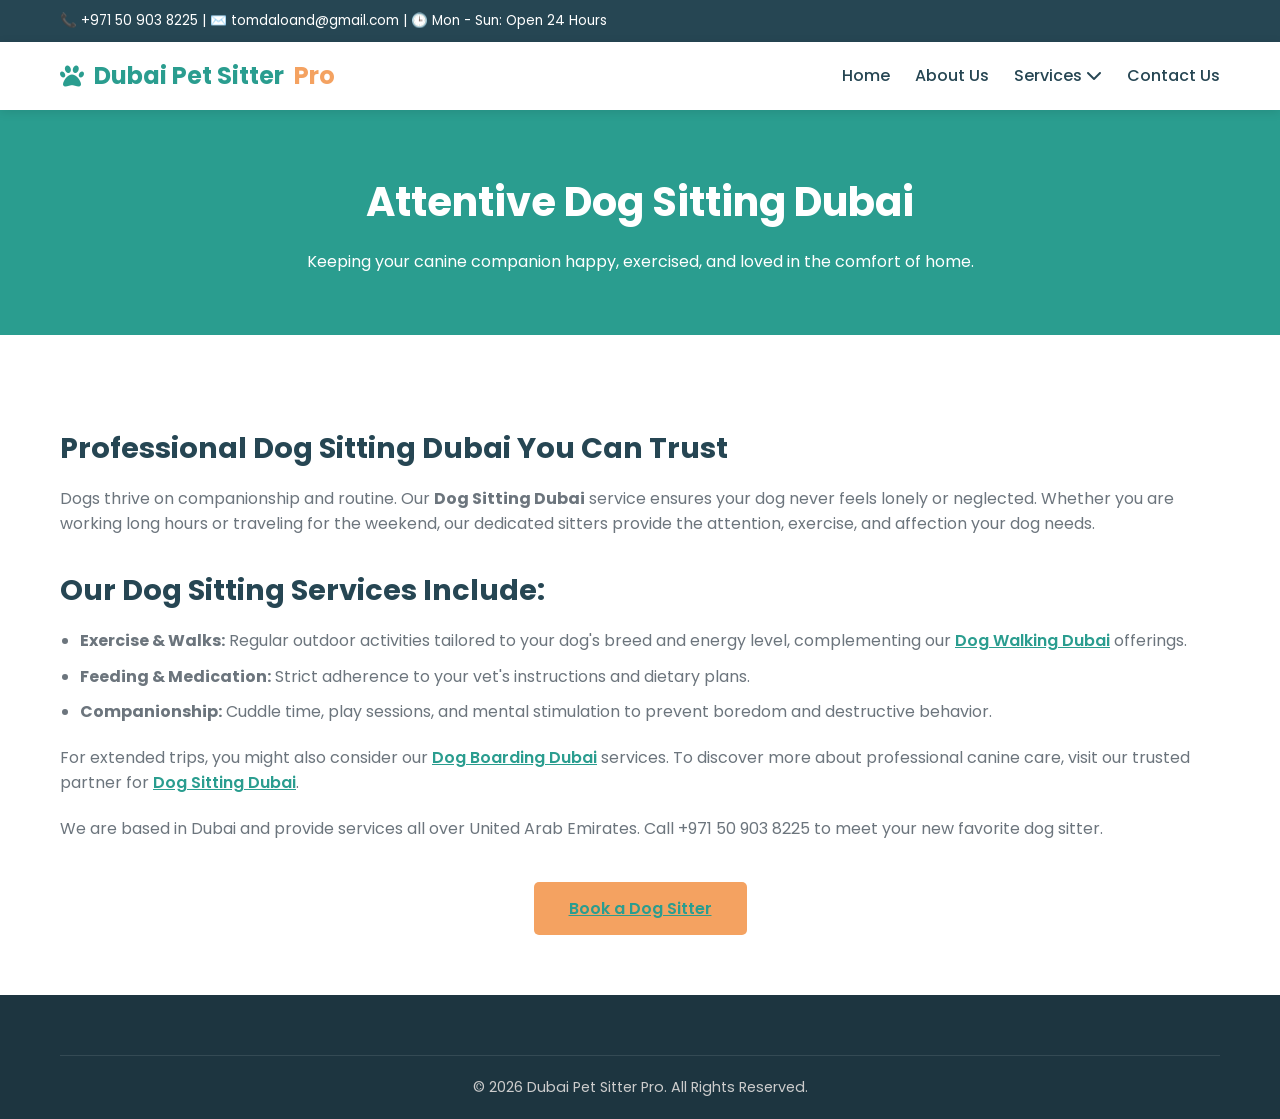
<file: dog-sitting-dubai.html>
<!DOCTYPE html>
<html lang="en">
<head>
    <meta charset="UTF-8">
    <meta name="viewport" content="width=device-width, initial-scale=1.0">
    <title>Reliable Dog Sitting Dubai | In-Home Canine Care</title>
    <meta name="description" content="Professional dog sitting Dubai services. We provide attentive, loving, and reliable in-home care for your dog while you are at work or traveling.">
    <link rel="stylesheet" href="style.css">
    <link href="https://fonts.googleapis.com/css2?family=Poppins:wght@300;400;500;600;700&display=swap" rel="stylesheet">
    <link rel="stylesheet" href="https://cdnjs.cloudflare.com/ajax/libs/font-awesome/6.4.0/css/all.min.css">
</head>
<body>
    <div class="top-bar"><div class="container"><span>📞 +971 50 903 8225 | ✉️ tomdaloand@gmail.com | 🕒 Mon - Sun: Open 24 Hours</span></div></div>
    <header>
        <div class="container">
            <a href="index.html" class="logo"><i class="fas fa-paw"></i> Dubai Pet Sitter <span>Pro</span></a>
            <nav><ul>
                <li><a href="index.html">Home</a></li><li><a href="about.html">About Us</a></li>
                <li class="dropdown"><a href="#">Services <i class="fas fa-chevron-down"></i></a>
                    <div class="dropdown-content">
                        <a href="pet-sitter-dubai.html">Pet Sitter Dubai</a><a href="pet-sitting-dubai.html">Pet Sitting Dubai</a>
                        <a href="cat-sitting-dubai.html">Cat Sitting Dubai</a><a href="cat-boarding-dubai.html">Cat Boarding Dubai</a>
                        <a href="dog-sitting-dubai.html">Dog Sitting Dubai</a><a href="dog-sitter-dubai.html">Dog Sitter Dubai</a>
                        <a href="dog-boarding-dubai.html">Dog Boarding Dubai</a><a href="dog-walking-dubai.html">Dog Walking Dubai</a>
                    </div>
                </li>
                <li><a href="contact.html">Contact Us</a></li>
            </ul></nav>
        </div>
    </header>

    <section class="service-hero"><div class="container"><h1>Attentive Dog Sitting Dubai</h1><p>Keeping your canine companion happy, exercised, and loved in the comfort of home.</p></div></section>

    <section class="service-content">
        <div class="container">
            <h2>Professional Dog Sitting Dubai You Can Trust</h2>
            <p>Dogs thrive on companionship and routine. Our <strong>Dog Sitting Dubai</strong> service ensures your dog never feels lonely or neglected. Whether you are working long hours or traveling for the weekend, our dedicated sitters provide the attention, exercise, and affection your dog needs.</p>
            
            <h2>Our Dog Sitting Services Include:</h2>
            <ul>
                <li><strong>Exercise & Walks:</strong> Regular outdoor activities tailored to your dog's breed and energy level, complementing our <a href="dog-walking-dubai.html">Dog Walking Dubai</a> offerings.</li>
                <li><strong>Feeding & Medication:</strong> Strict adherence to your vet's instructions and dietary plans.</li>
                <li><strong>Companionship:</strong> Cuddle time, play sessions, and mental stimulation to prevent boredom and destructive behavior.</li>
            </ul>

            <p>For extended trips, you might also consider our <a href="dog-boarding-dubai.html">Dog Boarding Dubai</a> services. To discover more about professional canine care, visit our trusted partner for <a href="https://mypawland.com/dog-sitting-dubai/" target="_blank" rel="dofollow">Dog Sitting Dubai</a>.</p>

            <p>We are based in Dubai and provide services all over United Arab Emirates. Call +971 50 903 8225 to meet your new favorite dog sitter.</p>
            
            <div style="text-align: center; margin-top: 40px;"><a href="contact.html" class="btn">Book a Dog Sitter</a></div>
        </div>
    </section>

    <footer><div class="container"><div class="footer-bottom"><p>&copy; 2026 Dubai Pet Sitter Pro. All Rights Reserved.</p></div></div></footer>
</body>
</html>
</file>
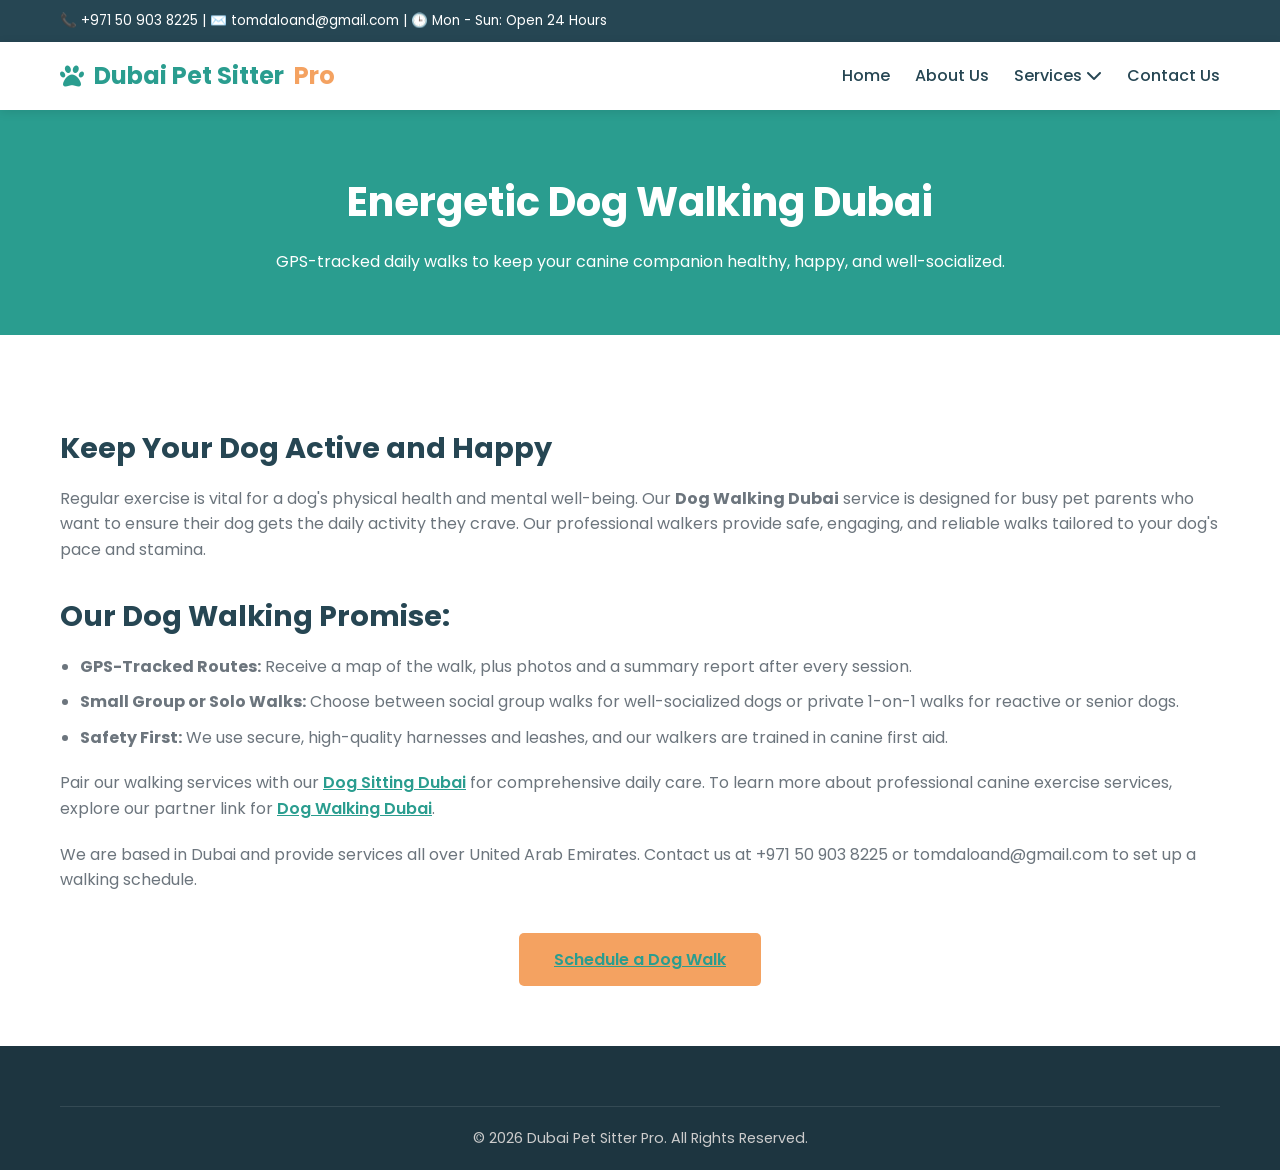
<file: dog-walking-dubai.html>
<!DOCTYPE html>
<html lang="en">
<head>
    <meta charset="UTF-8">
    <meta name="viewport" content="width=device-width, initial-scale=1.0">
    <title>Professional Dog Walking Dubai | GPS-Tracked Daily Walks</title>
    <meta name="description" content="Reliable dog walking Dubai services. We provide energetic, GPS-tracked daily walks to keep your canine companion healthy, happy, and well-socialized.">
    <link rel="stylesheet" href="style.css">
    <link href="https://fonts.googleapis.com/css2?family=Poppins:wght@300;400;500;600;700&display=swap" rel="stylesheet">
    <link rel="stylesheet" href="https://cdnjs.cloudflare.com/ajax/libs/font-awesome/6.4.0/css/all.min.css">
</head>
<body>
    <div class="top-bar"><div class="container"><span>📞 +971 50 903 8225 | ✉️ tomdaloand@gmail.com | 🕒 Mon - Sun: Open 24 Hours</span></div></div>
    <header>
        <div class="container">
            <a href="index.html" class="logo"><i class="fas fa-paw"></i> Dubai Pet Sitter <span>Pro</span></a>
            <nav><ul>
                <li><a href="index.html">Home</a></li><li><a href="about.html">About Us</a></li>
                <li class="dropdown"><a href="#">Services <i class="fas fa-chevron-down"></i></a>
                    <div class="dropdown-content">
                        <a href="pet-sitter-dubai.html">Pet Sitter Dubai</a><a href="pet-sitting-dubai.html">Pet Sitting Dubai</a>
                        <a href="cat-sitting-dubai.html">Cat Sitting Dubai</a><a href="cat-boarding-dubai.html">Cat Boarding Dubai</a>
                        <a href="dog-sitting-dubai.html">Dog Sitting Dubai</a><a href="dog-sitter-dubai.html">Dog Sitter Dubai</a>
                        <a href="dog-boarding-dubai.html">Dog Boarding Dubai</a><a href="dog-walking-dubai.html">Dog Walking Dubai</a>
                    </div>
                </li>
                <li><a href="contact.html">Contact Us</a></li>
            </ul></nav>
        </div>
    </header>

    <section class="service-hero"><div class="container"><h1>Energetic Dog Walking Dubai</h1><p>GPS-tracked daily walks to keep your canine companion healthy, happy, and well-socialized.</p></div></section>

    <section class="service-content">
        <div class="container">
            <h2>Keep Your Dog Active and Happy</h2>
            <p>Regular exercise is vital for a dog's physical health and mental well-being. Our <strong>Dog Walking Dubai</strong> service is designed for busy pet parents who want to ensure their dog gets the daily activity they crave. Our professional walkers provide safe, engaging, and reliable walks tailored to your dog's pace and stamina.</p>
            
            <h2>Our Dog Walking Promise:</h2>
            <ul>
                <li><strong>GPS-Tracked Routes:</strong> Receive a map of the walk, plus photos and a summary report after every session.</li>
                <li><strong>Small Group or Solo Walks:</strong> Choose between social group walks for well-socialized dogs or private 1-on-1 walks for reactive or senior dogs.</li>
                <li><strong>Safety First:</strong> We use secure, high-quality harnesses and leashes, and our walkers are trained in canine first aid.</li>
            </ul>

            <p>Pair our walking services with our <a href="dog-sitting-dubai.html">Dog Sitting Dubai</a> for comprehensive daily care. To learn more about professional canine exercise services, explore our partner link for <a href="https://mypawland.com/dog-walking-dubai/" target="_blank" rel="dofollow">Dog Walking Dubai</a>.</p>

            <p>We are based in Dubai and provide services all over United Arab Emirates. Contact us at +971 50 903 8225 or tomdaloand@gmail.com to set up a walking schedule.</p>
            
            <div style="text-align: center; margin-top: 40px;"><a href="contact.html" class="btn">Schedule a Dog Walk</a></div>
        </div>
    </section>

    <footer><div class="container"><div class="footer-bottom"><p>&copy; 2026 Dubai Pet Sitter Pro. All Rights Reserved.</p></div></div></footer>
</body>
</html>
</file>
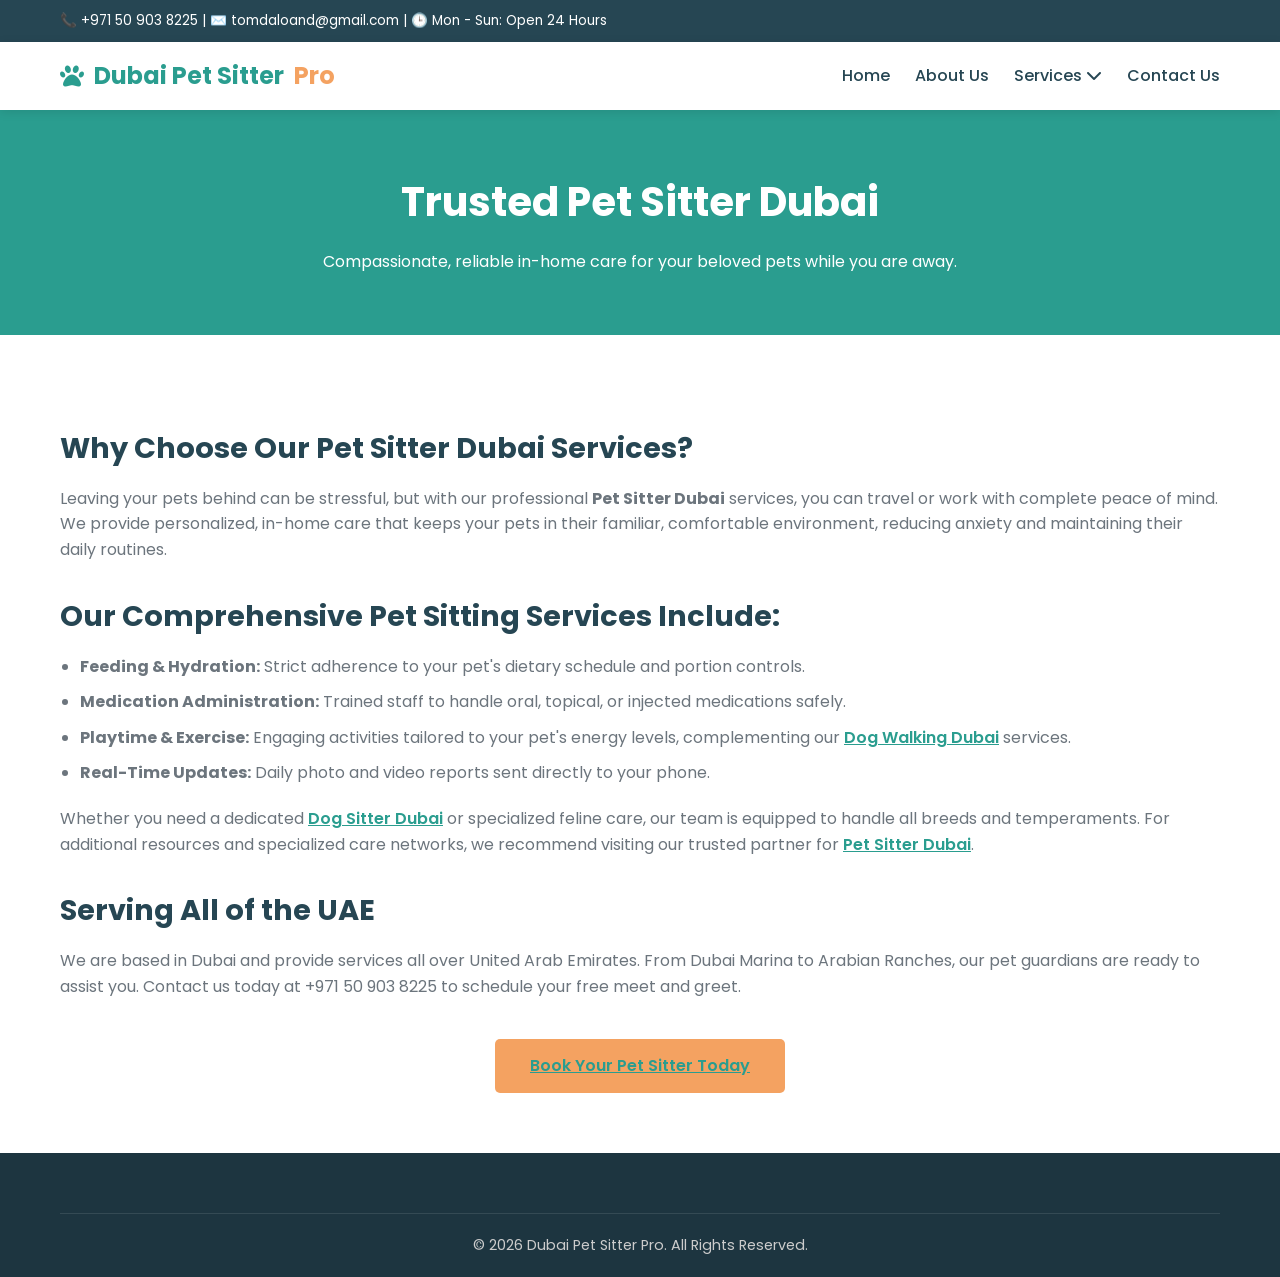
<file: pet-sitter-dubai.html>
<!DOCTYPE html>
<html lang="en">
<head>
    <meta charset="UTF-8">
    <meta name="viewport" content="width=device-width, initial-scale=1.0">
    <title>Professional Pet Sitter Dubai | Trusted In-Home Care 24/7</title>
    <meta name="description" content="Looking for a reliable pet sitter in Dubai? Dubai Pet Sitter Pro offers compassionate, 24/7 in-home pet sitting services across the UAE. Book your free meet & greet today!">
    <link rel="stylesheet" href="style.css">
    <link href="https://fonts.googleapis.com/css2?family=Poppins:wght@300;400;500;600;700&display=swap" rel="stylesheet">
    <link rel="stylesheet" href="https://cdnjs.cloudflare.com/ajax/libs/font-awesome/6.4.0/css/all.min.css">
</head>
<body>
    <div class="top-bar"><div class="container"><span>📞 +971 50 903 8225 | ✉️ tomdaloand@gmail.com | 🕒 Mon - Sun: Open 24 Hours</span></div></div>
    <header>
        <div class="container">
            <a href="index.html" class="logo"><i class="fas fa-paw"></i> Dubai Pet Sitter <span>Pro</span></a>
            <nav><ul>
                <li><a href="index.html">Home</a></li>
                <li><a href="about.html">About Us</a></li>
                <li class="dropdown"><a href="#">Services <i class="fas fa-chevron-down"></i></a>
                    <div class="dropdown-content">
                        <a href="pet-sitter-dubai.html">Pet Sitter Dubai</a><a href="pet-sitting-dubai.html">Pet Sitting Dubai</a>
                        <a href="cat-sitting-dubai.html">Cat Sitting Dubai</a><a href="cat-boarding-dubai.html">Cat Boarding Dubai</a>
                        <a href="dog-sitting-dubai.html">Dog Sitting Dubai</a><a href="dog-sitter-dubai.html">Dog Sitter Dubai</a>
                        <a href="dog-boarding-dubai.html">Dog Boarding Dubai</a><a href="dog-walking-dubai.html">Dog Walking Dubai</a>
                    </div>
                </li>
                <li><a href="contact.html">Contact Us</a></li>
            </ul></nav>
        </div>
    </header>

    <section class="service-hero"><div class="container"><h1>Trusted Pet Sitter Dubai</h1><p>Compassionate, reliable in-home care for your beloved pets while you are away.</p></div></section>

    <section class="service-content">
        <div class="container">
            <h2>Why Choose Our Pet Sitter Dubai Services?</h2>
            <p>Leaving your pets behind can be stressful, but with our professional <strong>Pet Sitter Dubai</strong> services, you can travel or work with complete peace of mind. We provide personalized, in-home care that keeps your pets in their familiar, comfortable environment, reducing anxiety and maintaining their daily routines.</p>
            
            <h2>Our Comprehensive Pet Sitting Services Include:</h2>
            <ul>
                <li><strong>Feeding & Hydration:</strong> Strict adherence to your pet's dietary schedule and portion controls.</li>
                <li><strong>Medication Administration:</strong> Trained staff to handle oral, topical, or injected medications safely.</li>
                <li><strong>Playtime & Exercise:</strong> Engaging activities tailored to your pet's energy levels, complementing our <a href="dog-walking-dubai.html">Dog Walking Dubai</a> services.</li>
                <li><strong>Real-Time Updates:</strong> Daily photo and video reports sent directly to your phone.</li>
            </ul>

            <p>Whether you need a dedicated <a href="dog-sitter-dubai.html">Dog Sitter Dubai</a> or specialized feline care, our team is equipped to handle all breeds and temperaments. For additional resources and specialized care networks, we recommend visiting our trusted partner for <a href="https://mypawland.com/pet-sitter-dubai/" target="_blank" rel="dofollow">Pet Sitter Dubai</a>.</p>

            <h2>Serving All of the UAE</h2>
            <p>We are based in Dubai and provide services all over United Arab Emirates. From Dubai Marina to Arabian Ranches, our pet guardians are ready to assist you. Contact us today at +971 50 903 8225 to schedule your free meet and greet.</p>
            
            <div style="text-align: center; margin-top: 40px;"><a href="contact.html" class="btn">Book Your Pet Sitter Today</a></div>
        </div>
    </section>

    <footer><div class="container"><div class="footer-bottom"><p>&copy; 2026 Dubai Pet Sitter Pro. All Rights Reserved.</p></div></div></footer>
</body>
</html>
</file>
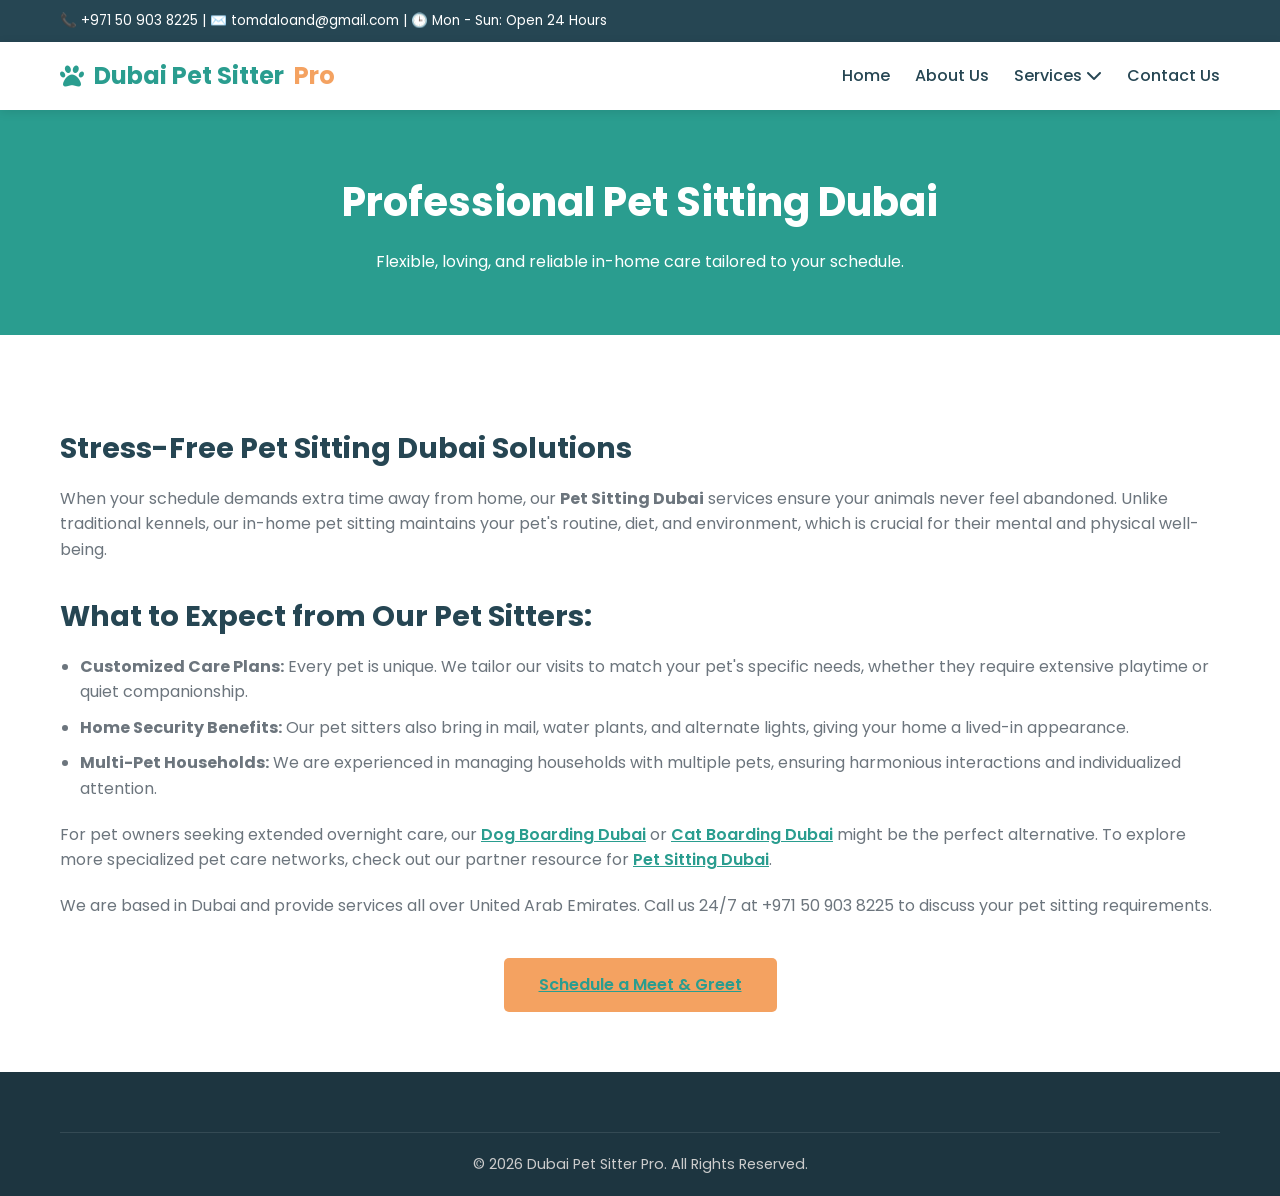
<file: pet-sitting-dubai.html>
<!DOCTYPE html>
<html lang="en">
<head>
    <meta charset="UTF-8">
    <meta name="viewport" content="width=device-width, initial-scale=1.0">
    <title>Reliable Pet Sitting Dubai | 24/7 In-Home Pet Care</title>
    <meta name="description" content="Professional pet sitting Dubai services. We offer flexible, loving, and reliable in-home pet care across the UAE. Keep your pets happy and stress-free.">
    <link rel="stylesheet" href="style.css">
    <link href="https://fonts.googleapis.com/css2?family=Poppins:wght@300;400;500;600;700&display=swap" rel="stylesheet">
    <link rel="stylesheet" href="https://cdnjs.cloudflare.com/ajax/libs/font-awesome/6.4.0/css/all.min.css">
</head>
<body>
    <div class="top-bar"><div class="container"><span>📞 +971 50 903 8225 | ✉️ tomdaloand@gmail.com | 🕒 Mon - Sun: Open 24 Hours</span></div></div>
    <header>
        <div class="container">
            <a href="index.html" class="logo"><i class="fas fa-paw"></i> Dubai Pet Sitter <span>Pro</span></a>
            <nav><ul>
                <li><a href="index.html">Home</a></li><li><a href="about.html">About Us</a></li>
                <li class="dropdown"><a href="#">Services <i class="fas fa-chevron-down"></i></a>
                    <div class="dropdown-content">
                        <a href="pet-sitter-dubai.html">Pet Sitter Dubai</a><a href="pet-sitting-dubai.html">Pet Sitting Dubai</a>
                        <a href="cat-sitting-dubai.html">Cat Sitting Dubai</a><a href="cat-boarding-dubai.html">Cat Boarding Dubai</a>
                        <a href="dog-sitting-dubai.html">Dog Sitting Dubai</a><a href="dog-sitter-dubai.html">Dog Sitter Dubai</a>
                        <a href="dog-boarding-dubai.html">Dog Boarding Dubai</a><a href="dog-walking-dubai.html">Dog Walking Dubai</a>
                    </div>
                </li>
                <li><a href="contact.html">Contact Us</a></li>
            </ul></nav>
        </div>
    </header>

    <section class="service-hero"><div class="container"><h1>Professional Pet Sitting Dubai</h1><p>Flexible, loving, and reliable in-home care tailored to your schedule.</p></div></section>

    <section class="service-content">
        <div class="container">
            <h2>Stress-Free Pet Sitting Dubai Solutions</h2>
            <p>When your schedule demands extra time away from home, our <strong>Pet Sitting Dubai</strong> services ensure your animals never feel abandoned. Unlike traditional kennels, our in-home pet sitting maintains your pet's routine, diet, and environment, which is crucial for their mental and physical well-being.</p>
            
            <h2>What to Expect from Our Pet Sitters:</h2>
            <ul>
                <li><strong>Customized Care Plans:</strong> Every pet is unique. We tailor our visits to match your pet's specific needs, whether they require extensive playtime or quiet companionship.</li>
                <li><strong>Home Security Benefits:</strong> Our pet sitters also bring in mail, water plants, and alternate lights, giving your home a lived-in appearance.</li>
                <li><strong>Multi-Pet Households:</strong> We are experienced in managing households with multiple pets, ensuring harmonious interactions and individualized attention.</li>
            </ul>

            <p>For pet owners seeking extended overnight care, our <a href="dog-boarding-dubai.html">Dog Boarding Dubai</a> or <a href="cat-boarding-dubai.html">Cat Boarding Dubai</a> might be the perfect alternative. To explore more specialized pet care networks, check out our partner resource for <a href="https://mypawland.com/pet-sitting-dubai/" target="_blank" rel="dofollow">Pet Sitting Dubai</a>.</p>

            <p>We are based in Dubai and provide services all over United Arab Emirates. Call us 24/7 at +971 50 903 8225 to discuss your pet sitting requirements.</p>
            
            <div style="text-align: center; margin-top: 40px;"><a href="contact.html" class="btn">Schedule a Meet & Greet</a></div>
        </div>
    </section>

    <footer><div class="container"><div class="footer-bottom"><p>&copy; 2026 Dubai Pet Sitter Pro. All Rights Reserved.</p></div></div></footer>
</body>
</html>
</file>
<file: style.css>
/* style.css */
:root {
    --primary-color: #2A9D8F;
    --secondary-color: #E9C46A;
    --accent-color: #F4A261;
    --text-dark: #264653;
    --text-light: #6c757d;
    --bg-light: #f8f9fa;
    --white: #ffffff;
    --font-main: 'Poppins', sans-serif;
}

* { margin: 0; padding: 0; box-sizing: border-box; }

body {
    font-family: var(--font-main);
    color: var(--text-dark);
    line-height: 1.6;
    background-color: var(--white);
}

a { text-decoration: none; color: inherit; transition: color 0.3s ease; }
ul { list-style: none; }

/* Top Bar */
.top-bar {
    background-color: var(--text-dark);
    color: var(--white);
    padding: 10px 0;
    font-size: 0.85rem;
}
.top-bar .container {
    display: flex;
    justify-content: space-between;
    align-items: center;
    flex-wrap: wrap;
    gap: 10px;
}
.top-bar a { color: var(--secondary-color); margin-left: 15px; font-weight: 500; }
.top-bar a:hover { color: var(--accent-color); }

/* Header & Nav */
header {
    background: var(--white);
    box-shadow: 0 2px 10px rgba(0,0,0,0.1);
    position: sticky;
    top: 0;
    z-index: 1000;
}
header .container {
    display: flex;
    justify-content: space-between;
    align-items: center;
    padding: 15px 20px;
}
.logo {
    font-size: 1.5rem;
    font-weight: 700;
    color: var(--primary-color);
    display: flex;
    align-items: center;
    gap: 10px;
}
.logo span { color: var(--accent-color); }

nav ul { display: flex; gap: 25px; align-items: center; }
nav ul li a { font-weight: 500; color: var(--text-dark); }
nav ul li a:hover { color: var(--primary-color); }

/* Dropdown */
.dropdown { position: relative; }
.dropdown-content {
    display: none;
    position: absolute;
    background-color: var(--white);
    min-width: 220px;
    box-shadow: 0 8px 16px rgba(0,0,0,0.1);
    z-index: 1;
    border-radius: 5px;
    top: 100%;
    left: 0;
}
.dropdown-content a {
    color: var(--text-dark);
    padding: 12px 16px;
    display: block;
    font-size: 0.9rem;
    border-bottom: 1px solid #eee;
}
.dropdown-content a:hover { background-color: var(--bg-light); color: var(--primary-color); }
.dropdown:hover .dropdown-content { display: block; }

/* Container */
.container { max-width: 1200px; margin: 0 auto; padding: 0 20px; }

/* Hero Section */
.hero {
    background: linear-gradient(rgba(38, 70, 83, 0.75), rgba(38, 70, 83, 0.75)), url('https://images.unsplash.com/photo-1450778869180-41d0601e046e?auto=format&fit=crop&w=1920&q=80');
    background-size: cover;
    background-position: center;
    color: var(--white);
    padding: 100px 0;
    text-align: center;
}
.hero h1 { font-size: 2.8rem; margin-bottom: 20px; font-weight: 700; }
.hero p { font-size: 1.2rem; margin-bottom: 30px; max-width: 700px; margin-left: auto; margin-right: auto; }
.btn {
    display: inline-block;
    padding: 14px 35px;
    background-color: var(--accent-color);
    color: var(--white);
    border-radius: 5px;
    font-weight: 600;
    transition: background 0.3s ease;
}
.btn:hover { background-color: #e76f51; }

.trust-badges {
    display: flex;
    justify-content: center;
    gap: 20px;
    margin-top: 40px;
    flex-wrap: wrap;
}
.badge {
    background: rgba(255,255,255,0.15);
    padding: 10px 20px;
    border-radius: 50px;
    font-size: 0.9rem;
    display: flex;
    align-items: center;
    gap: 8px;
    backdrop-filter: blur(5px);
}

/* Sections General */
section { padding: 80px 0; }
.section-title { text-align: center; margin-bottom: 50px; }
.section-title h2 { font-size: 2.2rem; color: var(--text-dark); margin-bottom: 15px; }
.section-title p { color: var(--text-light); max-width: 600px; margin: 0 auto; }

/* Features / Why Trust Us */
.features-grid {
    display: grid;
    grid-template-columns: repeat(auto-fit, minmax(250px, 1fr));
    gap: 30px;
}
.feature-card {
    background: var(--bg-light);
    padding: 30px;
    border-radius: 10px;
    text-align: center;
    transition: transform 0.3s ease;
}
.feature-card:hover { transform: translateY(-5px); }
.feature-card h3 { margin: 15px 0; color: var(--primary-color); }

/* Steps */
.steps { background-color: var(--bg-light); }
.steps-grid {
    display: grid;
    grid-template-columns: repeat(auto-fit, minmax(300px, 1fr));
    gap: 30px;
    text-align: center;
}
.step-card {
    background: var(--white);
    padding: 40px 20px;
    border-radius: 10px;
    box-shadow: 0 5px 15px rgba(0,0,0,0.05);
}
.step-number {
    width: 50px;
    height: 50px;
    background: var(--primary-color);
    color: var(--white);
    border-radius: 50%;
    display: flex;
    align-items: center;
    justify-content: center;
    font-size: 1.5rem;
    font-weight: 700;
    margin: 0 auto 20px;
}

/* Services Grid */
.services-grid {
    display: grid;
    grid-template-columns: repeat(auto-fit, minmax(280px, 1fr));
    gap: 30px;
}
.service-card {
    border: 1px solid #eee;
    border-radius: 10px;
    overflow: hidden;
    transition: box-shadow 0.3s ease;
    background: var(--white);
}
.service-card:hover { box-shadow: 0 10px 20px rgba(0,0,0,0.1); }
.service-card-content { padding: 25px; }
.service-card h3 { margin-bottom: 15px; color: var(--text-dark); }
.service-card p { color: var(--text-light); margin-bottom: 20px; font-size: 0.95rem; }
.service-link { color: var(--primary-color); font-weight: 600; display: inline-flex; align-items: center; gap: 5px; }
.external-link {
    display: block;
    margin-top: 15px;
    font-size: 0.85rem;
    color: var(--accent-color);
    font-weight: 600;
    text-decoration: underline;
}

/* Testimonials */
.testimonials { background-color: var(--text-dark); color: var(--white); }
.testimonials .section-title h2 { color: var(--white); }
.testimonials .section-title p { color: #ccc; }
.testimonial-grid {
    display: grid;
    grid-template-columns: repeat(auto-fit, minmax(300px, 1fr));
    gap: 30px;
}
.testimonial-card {
    background: rgba(255,255,255,0.05);
    padding: 30px;
    border-radius: 10px;
    border-left: 4px solid var(--accent-color);
}
.stars { color: var(--secondary-color); margin-bottom: 15px; }
.testimonial-card p { font-style: italic; margin-bottom: 20px; }
.testimonial-author { font-weight: 600; color: var(--secondary-color); }

/* Footer */
footer { background-color: #1d3540; color: #ccc; padding: 60px 0 20px; }
.footer-grid {
    display: grid;
    grid-template-columns: repeat(auto-fit, minmax(250px, 1fr));
    gap: 40px;
    margin-bottom: 40px;
}
.footer-col h4 { color: var(--white); margin-bottom: 20px; font-size: 1.2rem; }
.footer-col ul li { margin-bottom: 10px; }
.footer-col ul li a:hover { color: var(--accent-color); }
.footer-bottom {
    text-align: center;
    padding-top: 20px;
    border-top: 1px solid rgba(255,255,255,0.1);
    font-size: 0.9rem;
}

/* Contact Page Specific */
.contact-wrapper {
    display: grid;
    grid-template-columns: 1fr 1fr;
    gap: 50px;
}
.contact-info-box {
    background: var(--bg-light);
    padding: 40px;
    border-radius: 10px;
}
.contact-item {
    display: flex;
    align-items: flex-start;
    gap: 15px;
    margin-bottom: 25px;
}
.contact-item i { color: var(--primary-color); font-size: 1.2rem; margin-top: 3px; }
.contact-form input, .contact-form textarea {
    width: 100%;
    padding: 12px;
    margin-bottom: 20px;
    border: 1px solid #ddd;
    border-radius: 5px;
    font-family: inherit;
}
.contact-form button {
    width: 100%;
    padding: 15px;
    background: var(--primary-color);
    color: var(--white);
    border: none;
    border-radius: 5px;
    font-size: 1rem;
    font-weight: 600;
    cursor: pointer;
    transition: background 0.3s;
}
.contact-form button:hover { background: #21867a; }

/* Service Page Specific */
.service-hero {
    background: var(--primary-color);
    color: var(--white);
    padding: 60px 0;
    text-align: center;
}
.service-hero h1 { font-size: 2.5rem; margin-bottom: 15px; }
.service-content { padding: 60px 0; }
.service-content h2 { color: var(--text-dark); margin: 30px 0 15px; font-size: 1.8rem; }
.service-content p { margin-bottom: 20px; color: var(--text-light); }
.service-content ul {
    list-style: disc;
    margin-left: 20px;
    margin-bottom: 20px;
    color: var(--text-light);
}
.service-content li { margin-bottom: 10px; }
.service-content a { color: var(--primary-color); font-weight: 600; text-decoration: underline; }
.service-content a:hover { color: var(--accent-color); }

/* Responsive */
@media (max-width: 768px) {
    .hero h1 { font-size: 2rem; }
    nav ul { display: none; } /* Simplified mobile nav for brevity */
    .contact-wrapper { grid-template-columns: 1fr; }
    .top-bar .container { justify-content: center; text-align: center; }
}
</file>
